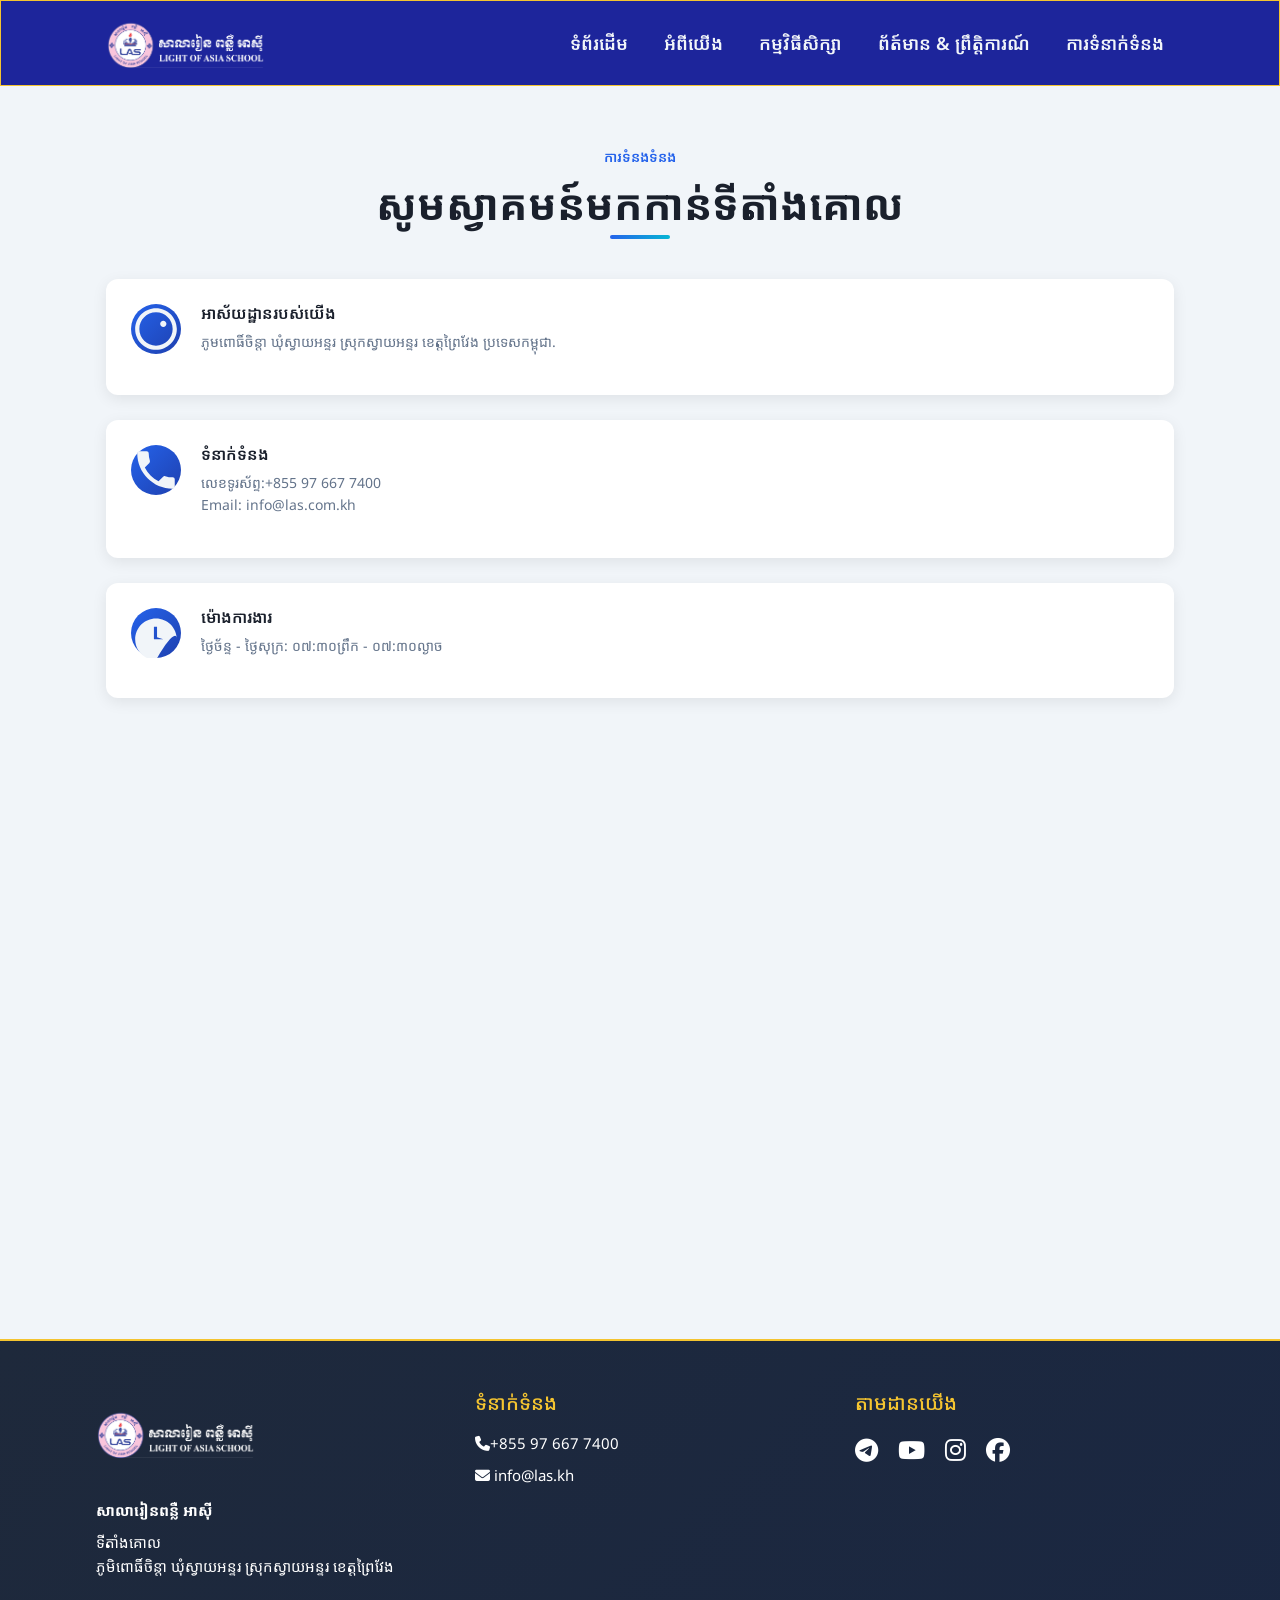
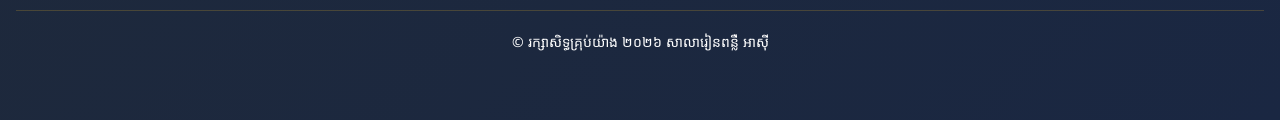
<file: index.html/contact.html>
<!DOCTYPE html>
<html lang="en">
<head>
  <meta charset="UTF-8" />
  <meta name="viewport" content="width=device-width, initial-scale=1" />
  <title>Light of Asia School</title>
  <link rel="" href="../src/logo/LOGO.gif">
  <script src="../JS/contact.js"></script>
  <script src="../JS/scripts.js"></script>
      <!-- Bootstrap CSS -->
  <link href="https://cdn.jsdelivr.net/npm/bootstrap@4.6.2/dist/css/bootstrap.min.css" rel="stylesheet">
  <!-- Font Awesome -->
  <link href="https://cdnjs.cloudflare.com/ajax/libs/font-awesome/6.5.0/css/all.min.css" rel="stylesheet">
  <head>
  <link rel="stylesheet" href="../CSS/contact.css">
  <link rel="stylesheet" href="D:\Website of las\news">
  <link rel="stylesheet" href="d:\Website of las\subject">
  <link rel="stylesheet" href="d:\Website of las\HTML">
  </head>
   <link href="https://fonts.googleapis.com/css2?family=Noto+Sans+Khmer:wght@400;600;700&family=Noto+Sans:wght@400;600;700&display=swap" rel="stylesheet">
<style>
  body {
    font-family: "Noto Sans Khmer", "Noto Sans", system-ui, sans-serif;
    
  }
</style>

</head>
<body>
<!-- Header -->
 <header class="site-header">
  <div class="container header-wrapper">
    <a class="brand" href="../index.html/index.html">
      <img src="../src/logo/LOGO.gif" alt="Light of Asia School Logo" class="brand-logo" />
    </a>

    <!-- Hamburger toggle button -->
    <button class="nav-toggle" aria-label="Toggle navigation">
      ☰
    </button>
    <ul class="nav-list">
      <li><a href="../index.html/index.html">ទំព័រដើម</a></li>
      <li><a href="../index.html/about.html">អំពីយើង</a></li>
      <li>
        <a href="../subject/program.html">កម្មវិធីសិក្សា</a>
       
      </li>
      <li><a href="../news/pagenews.html">ព័ត៍មាន &amp; ព្រឹត្តិការណ៍</a></li>
      <li><a href="../index.html/contact.html">ការទំនាក់ទំនង</a></li>
    </ul>
  </div>
</header>
 <!-- CANtAC -->
   <section class="contact-section">
        <div class="container">
            <!-- Header -->
            <div class="header-content">
                <p class="contact-label">ការទំនងទំនង</p>
                <h1 class="main-title">សូមស្វាគមន៍មកកាន់ទីតាំងគោល</h1>
            </div>

            <div class="content-wrapper">
                <!-- Left Side - Contact Information -->
                <div class="contact-info">
                    <!-- Address -->
                    <div class="info-card address-card">
                        <div class="icon-wrapper">
                            <svg class="info-icon" viewBox="0 0 24 24" fill="currentColor">
                                <path d="M12 2C6.48 2 2 6.48 2 12s4.48 10 10 10 10-4.48 10-10S17.52 2 12 2zm0 18c-4.41 0-8-3.59-8-8s3.59-8 8-8 8 3.59 8 8-3.59 8-8 8zm3.5-9c.83 0 1.5-.67 1.5-1.5S16.33 8 15.5 8 14 8.67 14 9.5s.67 1.5 1.5 1.5z"/>
                            </svg>
                        </div>
                        <div class="info-content">
                            <h3>អាស័យដ្ឋានរបស់យើង</h3>
                            <p>ភូមពោធិ៍ចិន្តា ឃុំស្វាយអន្ទរ ស្រុកស្វាយអន្ទរ ខេត្តព្រៃវែង ប្រទេសកម្ពុជា.</p>
                        </div>
                    </div>

                    <!-- Contact -->
                    <div class="info-card contact-card">
                        <div class="icon-wrapper">
                            <svg class="info-icon" viewBox="0 0 24 24" fill="currentColor">
                                <path d="M6.62 10.79c1.44 2.83 3.76 5.14 6.59 6.59l2.2-2.2c.27-.27.67-.36 1.02-.24 1.12.37 2.33.57 3.57.57.55 0 1 .45 1 1V20c0 .55-.45 1-1 1-9.39 0-17-7.61-17-17 0-.55.45-1 1-1h3.5c.55 0 1 .45 1 1 0 1.25.2 2.45.57 3.57.11.35.03.74-.25 1.02l-2.2 2.2z"/>
                            </svg>
                        </div>
                        <div class="info-content">
                            <h3>ទំនាក់ទំនង</h3>
                            <p>លេខទូរស័ព្ទ:+855 97 667 7400 <br>Email: info@las.com.kh</p>
                        </div>
                    </div>

                    <!-- Working Hours -->
                    <div class="info-card hours-card">
                        <div class="icon-wrapper">
                            <svg class="info-icon" viewBox="0 0 24 24" fill="currentColor">
                                <path d="M11.99 5C6.47 5 2 9.48 2 15s4.47 10 9.99 10C17.52 15 22 10.52 22 15c0-5.52-4.48-10-10.01-10zM15.5 15H11V9h1.5v5z"/>
                            </svg>
                        </div>
                        <div class="info-content">
                            <h3>ម៉ោងការងារ</h3>
                            <p>ថ្ងៃច័ន្ទ - ថ្ងៃសុក្រ: ០៧:៣០ព្រឹក - ០៧:៣០ល្ងាច</p>
                        </div>
                    </div>
                </div>
<br>
                <!-- Right Side - Map (Placeholder) -->
              
<div class="map-container">
  <iframe
    src="https://www.google.com/maps/embed?pb=!1m13!1m8!1m3!1d7814.271002525112!2d105.700298!3d11.684808!3m2!1i1024!2i768!4f13.1!3m2!1m1!2zMTHCsDQxJzA1LjMiTiAxMDXCsDQyJzAxLjEiRQ!5e0!3m2!1skm!2skh!4v1772026565384!5m2!1skm!2skh"
    style="border:0;"
     width="1068"  height="550"  
    allowfullscreen="" 
    loading="lazy" 
    referrerpolicy="no-referrer-when-downgrade">
  </iframe>
</div>
                </div>

            </div>
        </div>
    </section>
<!--  END CONTAC-->

<!-- Responsive Footer -->
<footer class="footer">
  <div class="footer-container">
    <!-- University Info -->
    <div class="footer-section">
      <img src="../src/logo/LOGO.gif" alt="University Logo" class="img">
      <p><strong>សាលារៀនពន្លឺ អាស៊ី</strong></p>
      <p>
        ទីតាំងគោល <br>
         ភូមិពោធិ៍ចិន្តា ឃុំស្វាយអន្ទរ ស្រុកស្វាយអន្ទរ ខេត្តព្រៃវែង 
      </p>
    </div>

    <!-- Contact Info -->
    <div class="footer-section">
      <h4>ទំនាក់ទំនង</h4>
      <p><i class="fas fa-phone"></i>+855 97 667 7400</p>
      <p><i class="fas fa-envelope"></i> info@las.kh</p>
    </div>

    <!-- Social Links -->
    <div class="footer-section">
      <h4>តាមដានយើង</h4>
      <div class="social-icons">
        <a href="#"><i class="fab fa-telegram"></i></a>
        <a href="#"><i class="fab fa-youtube"></i></a>
        <a href="#"><i class="fab fa-instagram"></i></a>
        <a href="#"><i class="fab fa-facebook"></i></a>
      </div>
    </div>
  </div>

  <div class="footer-bottom">
    <p>© រក្សាសិទ្ធគ្រុប់យ៉ាង ២០២៦ សាលារៀនពន្លឺ អាស៊ី</p>
  </div>
</footer>

</body>
</html>
</file>
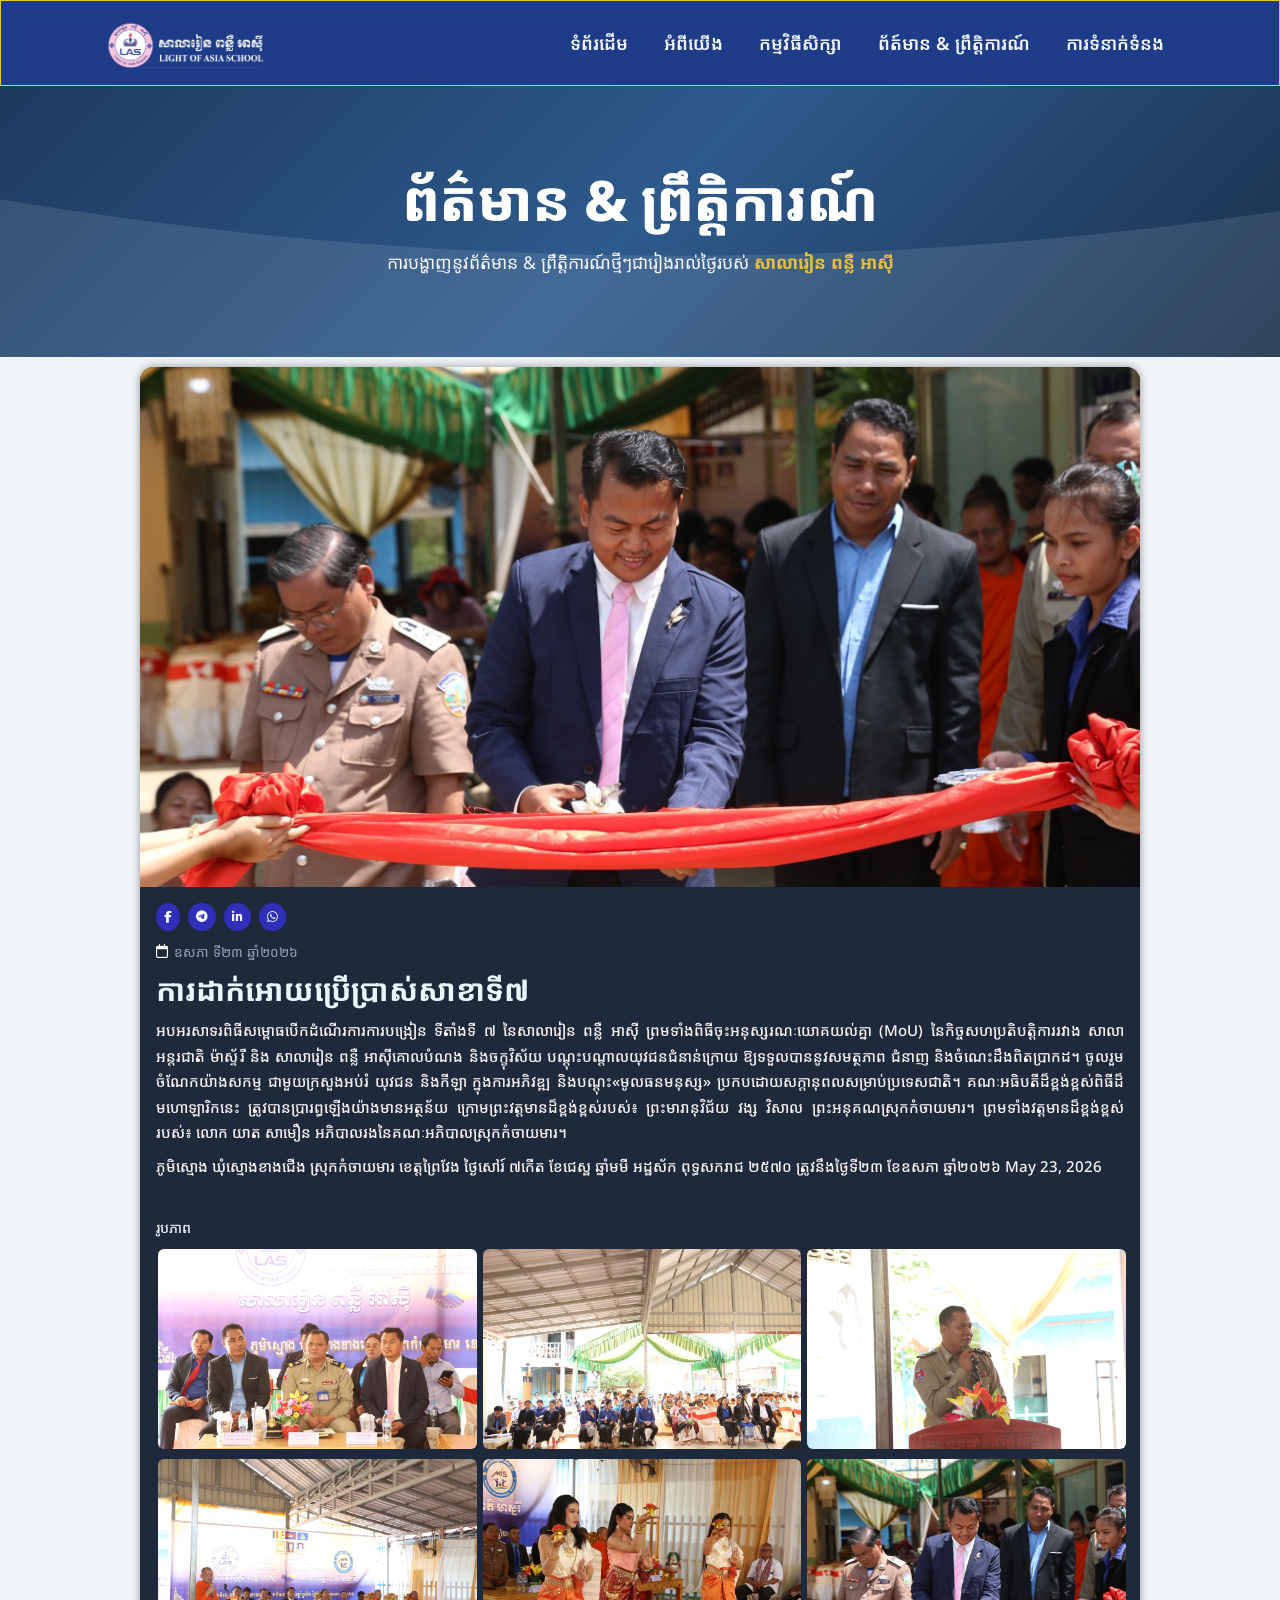
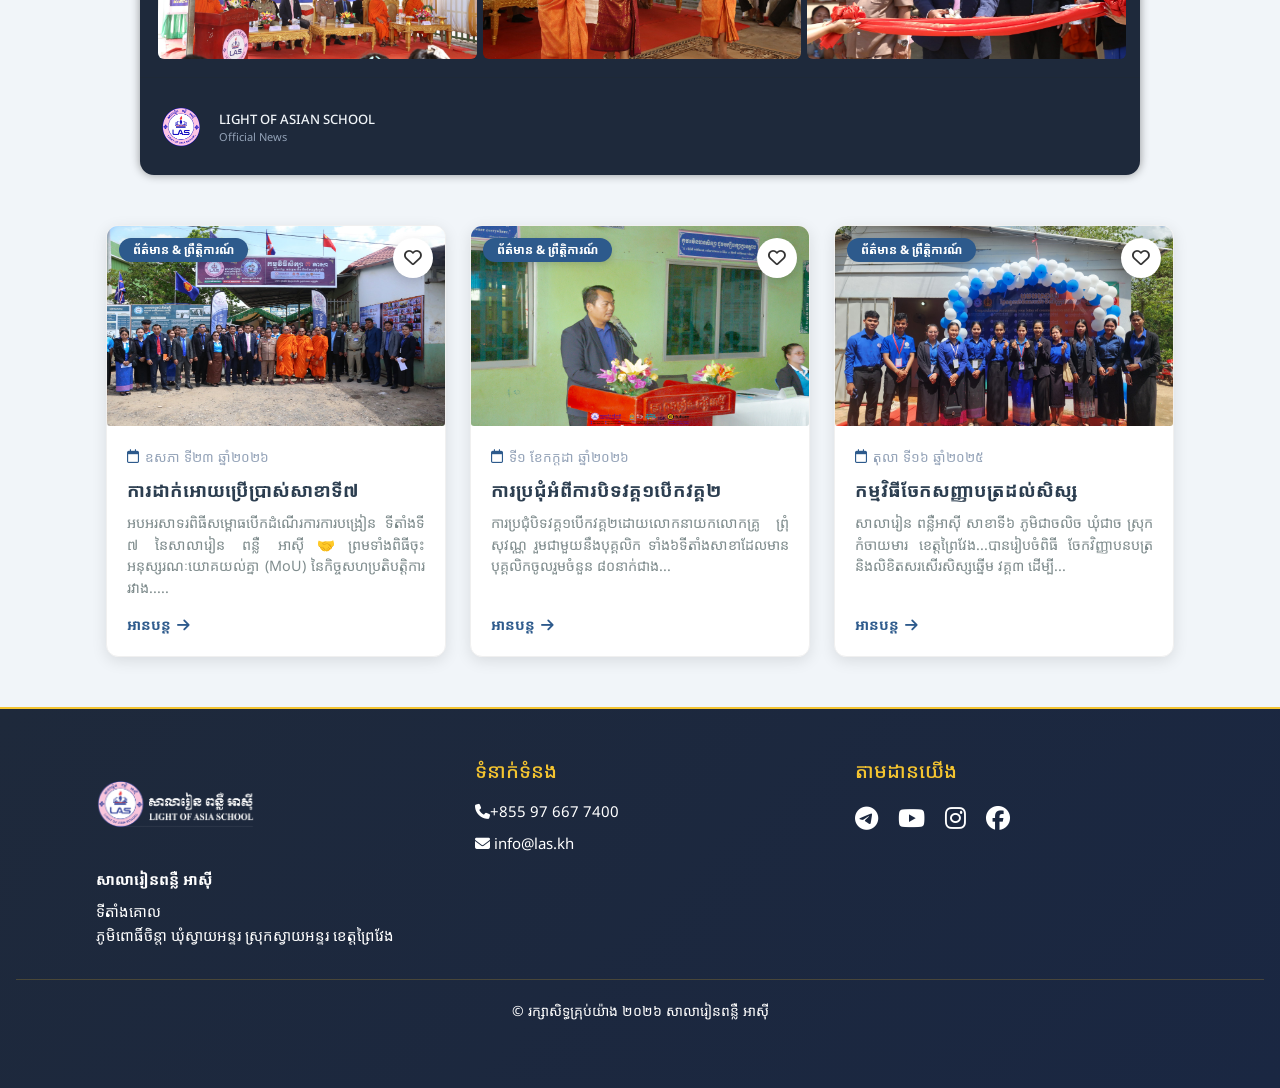
<file: news/news card1.html>
<!DOCTYPE html>
<html lang="en">
<head>
  <meta charset="UTF-8" />
  <meta name="viewport" content="width=device-width, initial-scale=1" />
  <title>Light of Asia School</title>
  <link rel="" href="../src/logo/LOGO.gif">
  <script src="../JS/scripts.js"></script>
  <script src="../JS/subject.js"></script>
  <link rel="stylesheet" href="https://cdn.jsdelivr.net/npm/bootstrap-icons@1.10.5/font/bootstrap-icons.css">
 <link rel="stylesheet" href="https://cdnjs.cloudflare.com/ajax/libs/font-awesome/6.4.0/css/all.min.css" integrity="sha512-iecdLmaskl7CVkqkXNQ/ZmCULaM6tU8ZlX/VWcfYbOOl7+O3qNHbv5V9zzTtmI3UksdQRVvoxMfooAoRBv0z+8==" crossorigin="anonymous" referrerpolicy="no-referrer" />
  <head>
        <!-- Bootstrap CSS -->
  <link href="https://cdn.jsdelivr.net/npm/bootstrap@4.6.2/dist/css/bootstrap.min.css" rel="stylesheet">
  <!-- Font Awesome -->
  <link href="https://cdnjs.cloudflare.com/ajax/libs/font-awesome/6.5.0/css/all.min.css" rel="stylesheet">
  <head>
    <link rel="stylesheet" href="../CSS/news.css">
   <link rel="stylesheet" href="../CSS/news123.css">
   <link rel="stylesheet" href="D:\Website of las\news">
  <link rel="stylesheet" href="d:\Website of las\subject">
  <link rel="stylesheet" href="d:\Website of las\HTML">
  </head>
   <link href="https://fonts.googleapis.com/css2?family=Noto+Sans+Khmer:wght@400;600;700&family=Noto+Sans:wght@400;600;700&display=swap" rel="stylesheet">
<style>
  body {
    font-family: "Noto Sans Khmer", "Noto Sans", system-ui, sans-serif;
    
  }
</style>

</head>
<body >
<!-- Header -->
 <header class="site-header">
  <div class="container header-wrapper">
    <a class="brand" href="../index.html/index.html">
      <img src="../src/logo/LOGO.gif" alt="Light of Asia School Logo" class="brand-logo" />
    </a>

    <!-- Hamburger toggle button -->
    <button class="nav-toggle" aria-label="Toggle navigation">
      ☰
    </button>
    <ul class="nav-list">
      <li><a href="../index.html/index.html">ទំព័រដើម</a></li>
      <li><a href="../index.html/about.html">អំពីយើង</a></li>
      <li>
        <a href="../subject/program.html">កម្មវិធីសិក្សា</a>
       
      </li>
      <li><a href="../news/pagenews.html">ព័ត៍មាន &amp; ព្រឹត្តិការណ៍</a></li>
      <li><a href="../index.html/contact.html">ការទំនាក់ទំនង</a></li>
    </ul>
  </div>
</header>
<!-- Hand News -->
  <main class="news">
    <div class="news-content">
      <h1>ព័ត៌មាន & ព្រឹត្តិការណ៍</h1>
      <p>ការបង្ហាញនូវព័ត៌មាន & ព្រឹត្តិការណ៍ថ្មីៗជារៀងរាល់ថ្ងៃរបស់ <span class="highlight">សាលារៀន ពន្លឺ អា​ស៊ី</span></p>
    </div>
  </main>
 <!-- End hand News -->
<!-- <a href="../news/index.html" class="backbtn">
  ← ត្រឡប់ទៅទំព័រព័ត៌មាន &amp; ព្រឹត្តិការណ៍
</a> -->
 
<!-- show news -->
<main class="newread">
  <img class="newsimg" src="../src/Banner/img saxa7/img7.jpg" alt="">
  <section class="body">

    <div class="share">
      <i class="fab fa-facebook-f"></i>
      <i class="fab fa-telegram"></i>
      <i class="fab fa-linkedin-in"></i>
      <i class="fab fa-whatsapp"></i>
    </div>

 <div class="card-meta">
 <i class="far fa-calendar" style="color: white;"></i >
    ឧសភា ទី២៣ ឆ្នាំ២០២៦
      </div>
    <h1 class="newstitle">ការដាក់អោយប្រើប្រាស់សាខាទី៧</h1>
    <article class="contentnews">
      <p>  អបអរសាទរពិធីសម្ពោធបើកដំណើរការការបង្រៀន ទីតាំងទី ៧ នៃសាលារៀន ពន្លឺ អាស៊ី ព្រមទាំងពិធីចុះអនុស្សរណៈយោគយល់គ្នា (MoU) នៃកិច្ចសហប្រតិបត្តិការរវាង សាលាអន្តរជាតិ ម៉ាស្ទ័រី និង សាលារៀន ពន្លឺ អាស៊ីគោលបំណង និងចក្ខុវិស័យ
            បណ្ដុះបណ្ដាលយុវជនជំនាន់ក្រោយ ឱ្យទទួលបាននូវសមត្ថភាព ជំនាញ និងចំណេះដឹងពិតប្រាកដ។
            ចូលរួមចំណែកយ៉ាងសកម្ម ជាមួយក្រសួងអប់រំ យុវជន និងកីឡា ក្នុងការអភិវឌ្ឍ និងបណ្ដុះ«មូលធនមនុស្ស» ប្រកបដោយសក្តានុពលសម្រាប់ប្រទេសជាតិ។
            គណៈអធិបតីដ៏ខ្ពង់ខ្ពស់ពិធីដ៏មហោឡារិកនេះ ត្រូវបានប្រារព្ធឡើងយ៉ាងមានអត្ថន័យ ក្រោមព្រះវត្តមានដ៏ខ្ពង់ខ្ពស់របស់៖ ព្រះមារានុវិជ័យ វង្ស វិសាល ព្រះអនុគណស្រុកកំចាយមារ។ ព្រមទាំងវត្តមានដ៏ខ្ពង់ខ្ពស់របស់៖ លោក យាត សាមឿន អភិបាលរងនៃគណៈអភិបាលស្រុកកំចាយមារ។ 
            
            <p>ភូមិស្មោង ឃុំស្មោងខាងជើង ស្រុកកំចាយមារ ខេត្តព្រៃវែង 
            ថ្ងៃសៅរ៍ ៧កើត ខែជេស្ឋ ឆ្នាំមមី អដ្ឋស័ក ពុទ្ធសករាជ ២៥៧០ ត្រូវនឹងថ្ងៃទី២៣ ខែឧសភា ឆ្នាំ២០២៦
            May 23, 2026</p>
        </p>
    </article>
  </section>

  <section class="related">
    <h2>រូបភាព</h2>

    <div class="gridnews">
      <img src="../src/Banner/img saxa7/img.jpg">
      <img src="../src/Banner/img saxa7/img2.jpg">
      <img src="../src/Banner/img saxa7/img3.jpg">
      <img src="../src/Banner/img saxa7/img4.jpg">
      <img src="../src/Banner/img saxa7/img5.jpg">
      <img src="../src/Banner/img saxa7/img6.jpg">
    </div>
  </section>

  <div class="bton">
    <img src="../src/logo/LOGO Pink​  2024 t-01.png" >
    <div>
      <h3>LIGHT OF ASIAN SCHOOL</h3>
      <p>Official News</p>
    </div>
  </div>

</main>
<!-- card -->

           <div class="container">
        <div class="cards-grid">
            <!-- Cards1 -->
          <article class="card" data-category="news">
                <div class="card-img">
                    <img src="../src/Banner/img saxa7/fornt shcool.jpg" alt="Conference">
                    <span class="badge">ព័ត៌មាន & ព្រឹត្តិការណ៍</span>
                    <button class="like-btn" onclick="toggleLike(this)">
                        <i class="far fa-heart"></i>
                    </button>
                </div>
                <div class="card-body">
                    <div class="card-meta">
                        <i class="far fa-calendar"></i>
                        ឧសភា​ ទី២៣ ឆ្នាំ២០២៦
                    </div>
                    <h2 class="card-title">ការដាក់អោយប្រើប្រាស់សាខាទី៧</h2>
                    <p class="card-desc" style=" word-spacing: 0px; letter-spacing: 0px;">អបអរសាទរពិធីសម្ពោធបើកដំណើរការការបង្រៀន ទីតាំងទី ៧ នៃសាលារៀន ពន្លឺ អាស៊ី🤝ព្រមទាំងពិធីចុះអនុស្សរណៈយោគយល់គ្នា (MoU) នៃកិច្ចសហប្រតិបត្តិការរវាង.....</p>
                    <a href="../news/news card1.html" class="card-link">អានបន្ត<i class="fas fa-arrow-right"></i></a>
                </div>
            </article>
      <!-- Cards2 -->
            <article class="card" data-category="news">
                <div class="card-img">
                    <img src="../src/Banner/bossjpg.jpg" alt="Conference">
                    <span class="badge">ព័ត៌មាន & ព្រឹត្តិការណ៍</span>
                    <button class="like-btn" onclick="toggleLike(this)">
                        <i class="far fa-heart"></i>
                    </button>
                </div>
                <div class="card-body">
                    <div class="card-meta">
                        <i class="far fa-calendar"></i>
                        ទី១​ ខែកក្ដដា ឆ្នាំ២០២៦
                    </div>
                    <h2 class="card-title">ការប្រជុំអំពីការបិទវគ្គ១បើកវគ្គ២</h2>
                    <p class="card-desc">ការ​ប្រជុំ​បិទ​វគ្គ​១​បើក​វគ្គ​២​ដោយ​លោក​នាយក​លោក​គ្រូ​ ​ព្រុំ សុវណ្ណ រួម​ជាមួយ​នឹង​បុគ្គលិក ទាំង៦​ទីតាំង​សាខា​ដែល​មាន​បុគ្គលិក​ចូល​រួម​ចំនួន ៨០​នាក់​ជាង...</p>
                    <a href="../news/news card2.html" class="card-link">អានបន្ត<i class="fas fa-arrow-right"></i></a>
                </div>
            </article>
    <!-- Cards3-->
            <article class="card" data-category="featured">
                <div class="card-img">
                    <img src="../src/Banner/ttul sinhabat.jpg" alt="Research">
                    <span class="badge">ព័ត៌មាន & ព្រឹត្តិការណ៍</span>
                    <button class="like-btn" onclick="toggleLike(this)">
                        <i class="far fa-heart"></i>
                    </button>
                </div>
                <div class="card-body">
                    <div class="card-meta">
                        <i class="far fa-calendar"></i>
                        តុលា​ ទី១៦ ឆ្នាំ២០២៥
                    </div>
                    <h2 class="card-title">កម្មវិធីចែកសញ្ញាបត្រដល់សិស្ស</h2>
                    <p class="card-desc">សាលារៀន ពន្លឺអាស៊ី សាខាទី៦
                      ភូមិជាចលិច ឃុំជាច ស្រុកកំចាយមារ ខេត្តព្រៃវែង...បានរៀបចំពិធី ចែកវិញ្ញាបនបត្រ និងលិខិតសរសើរសិស្សឆ្នើម វគ្គ៣ ដើម្បី...</p>
                    <a href="../news/news card3.html" class="card-link">អានបន្ត <i class="fas fa-arrow-right"></i></a>
                </div>
            </article>
        </div>
</div>
 <!-- end card -->

<!-- Responsive Footer -->
<footer class="footer">
  <div class="footer-container">
    <!-- University Info -->
    <div class="footer-section">
      <img src="../src/logo/LOGO.gif" alt="University Logo" class="img">
      <p><strong>សាលារៀនពន្លឺ អាស៊ី</strong></p>
      <p>
        ទីតាំងគោល <br>
         ភូមិពោធិ៍ចិន្តា ឃុំស្វាយអន្ទរ ស្រុកស្វាយអន្ទរ ខេត្តព្រៃវែង 
      </p>
    </div>

    <!-- Contact Info -->
    <div class="footer-section">
      <h4>ទំនាក់ទំនង</h4>
      <p><i class="fas fa-phone"></i>+855 97 667 7400</p>
      <p><i class="fas fa-envelope"></i> info@las.kh</p>
    </div>

    <!-- Social Links -->
    <div class="footer-section">
      <h4>តាមដានយើង</h4>
      <div class="social-icons">
        <a href="#"><i class="fab fa-telegram"></i></a>
        <a href="#"><i class="fab fa-youtube"></i></a>
        <a href="#"><i class="fab fa-instagram"></i></a>
        <a href="#"><i class="fab fa-facebook"></i></a>
      </div>
    </div>
  </div>

  <div class="footer-bottom">
    <p>© រក្សាសិទ្ធគ្រុប់យ៉ាង ២០២៦ សាលារៀនពន្លឺ អាស៊ី</p>
  </div>
</footer>

</body>
</html>
</file>
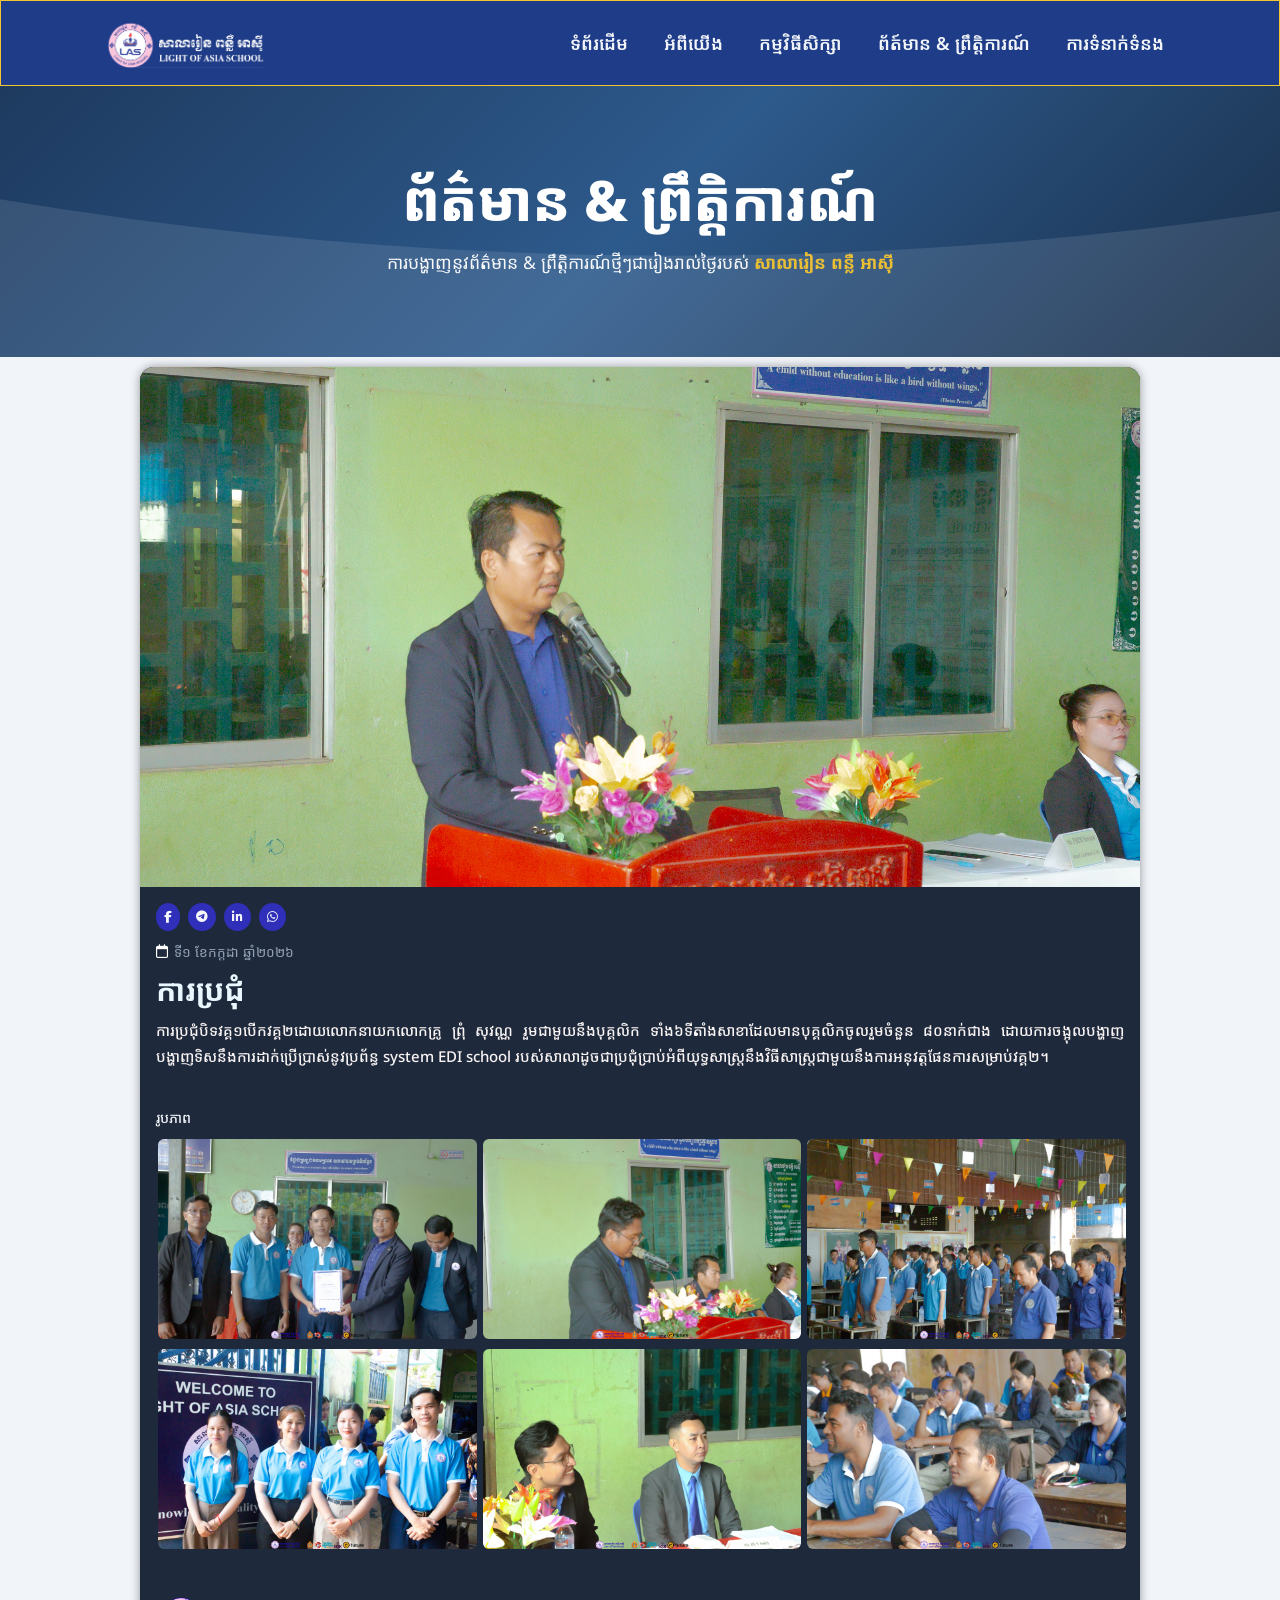
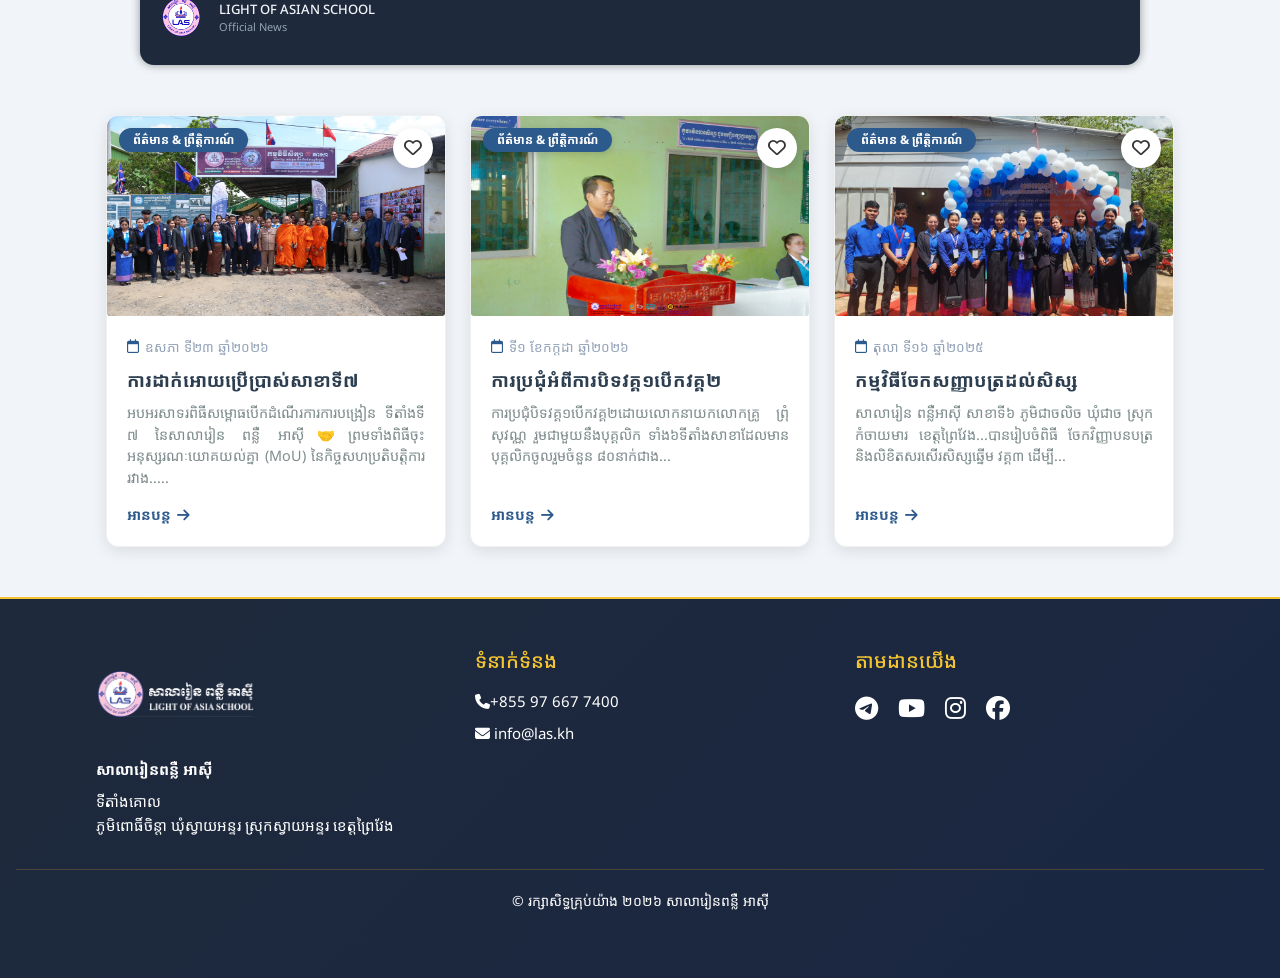
<file: news/news card2.html>
<!DOCTYPE html>
<html lang="en">
<head>
  <meta charset="UTF-8" />
  <meta name="viewport" content="width=device-width, initial-scale=1" />
  <title>Light of Asia School</title>
  <link rel="" href="../src/logo/LOGO.gif">
  <script src="../JS/scripts.js"></script>
  <script src="../JS/subject.js"></script>
  <link rel="stylesheet" href="https://cdn.jsdelivr.net/npm/bootstrap-icons@1.10.5/font/bootstrap-icons.css">
 <link rel="stylesheet" href="https://cdnjs.cloudflare.com/ajax/libs/font-awesome/6.4.0/css/all.min.css" integrity="sha512-iecdLmaskl7CVkqkXNQ/ZmCULaM6tU8ZlX/VWcfYbOOl7+O3qNHbv5V9zzTtmI3UksdQRVvoxMfooAoRBv0z+8==" crossorigin="anonymous" referrerpolicy="no-referrer" />
  <head>
        <!-- Bootstrap CSS -->
  <link href="https://cdn.jsdelivr.net/npm/bootstrap@4.6.2/dist/css/bootstrap.min.css" rel="stylesheet">
  <!-- Font Awesome -->
  <link href="https://cdnjs.cloudflare.com/ajax/libs/font-awesome/6.5.0/css/all.min.css" rel="stylesheet">
  <head>
    <link rel="stylesheet" href="../CSS/news.css">
   <link rel="stylesheet" href="../CSS/news123.css">
   <link rel="stylesheet" href="D:\Website of las\news">
  <link rel="stylesheet" href="d:\Website of las\subject">
  <link rel="stylesheet" href="d:\Website of las\HTML">
  </head>
   <link href="https://fonts.googleapis.com/css2?family=Noto+Sans+Khmer:wght@400;600;700&family=Noto+Sans:wght@400;600;700&display=swap" rel="stylesheet">
<style>
  body {
    font-family: "Noto Sans Khmer", "Noto Sans", system-ui, sans-serif;
    
  }
</style>

</head>
<body >
<!-- Header -->
 <header class="site-header">
  <div class="container header-wrapper">
    <a class="brand" href="../index.html/index.html">
      <img src="../src/logo/LOGO.gif" alt="Light of Asia School Logo" class="brand-logo" />
    </a>

    <!-- Hamburger toggle button -->
    <button class="nav-toggle" aria-label="Toggle navigation">
      ☰
    </button>
    <ul class="nav-list">
      <li><a href="../index.html/index.html">ទំព័រដើម</a></li>
      <li><a href="../index.html/about.html">អំពីយើង</a></li>
      <li>
        <a href="../subject/program.html">កម្មវិធីសិក្សា</a>
       
      </li>
      <li><a href="../news/pagenews.html">ព័ត៍មាន &amp; ព្រឹត្តិការណ៍</a></li>
      <li><a href="../index.html/contact.html">ការទំនាក់ទំនង</a></li>
    </ul>
  </div>
</header>
<!-- Hand News -->
  <main class="news">
    <div class="news-content">
      <h1>ព័ត៌មាន & ព្រឹត្តិការណ៍</h1>
      <p>ការបង្ហាញនូវព័ត៌មាន & ព្រឹត្តិការណ៍ថ្មីៗជារៀងរាល់ថ្ងៃរបស់ <span class="highlight">សាលារៀន ពន្លឺ អា​ស៊ី</span></p>
    </div>
  </main>
 <!-- End hand News -->

<!-- show news -->
<main class="newread">
  <img class="newsimg" src="../src/Banner/bossjpg.jpg" alt="">
  <section class="body">

    <div class="share">
      <i class="fab fa-facebook-f"></i>
      <i class="fab fa-telegram"></i>
      <i class="fab fa-linkedin-in"></i>
      <i class="fab fa-whatsapp"></i>
    </div>

 <div class="card-meta">
 <i class="far fa-calendar" style="color: white;"></i >
    ទី១​ ខែកក្ដដា ឆ្នាំ២០២៦
      </div>
    <h1 class="newstitle">ការប្រជុំ</h1>

    <article class="contentnews">
      <p>​ការ​ប្រជុំ​បិទ​វគ្គ​១​បើក​វគ្គ​២​ដោយ​លោក​នាយក​លោក​គ្រូ​ ​ព្រុំ សុវណ្ណ រួម​ជាមួយ​នឹង​បុគ្គលិក ទាំង៦​ទីតាំង​សាខា​ដែល​មាន​បុគ្គលិក​ចូល​រួម​ចំនួន ៨០​នាក់​ជាង ដោយ​ការ​ចង្អុល​បង្ហាញ​បង្ហាញ​ទិស​នឹង​ការ​ដាក់​ប្រើ​ប្រាស់​នូវ​ប្រព័ន្ធ system EDI school របស់​សាលា​ដូចជា​ប្រជុំ​ប្រាប់​អំពី​យុទ្ធសាស្ត្រ​នឹង​វិធីសាស្ត្រ​ជាមួយ​នឹង​ការ​អនុវត្ត​ផែនការ​សម្រាប់​វគ្គ​២។</p>

    </article>

  </section>

  <section class="related">
    <h2>រូបភាព</h2>

    <div class="gridnews">
      <img src="../src/Banner/open veak/ban.jpg">
      <img src="../src/Banner/open veak/img.jpg">
      <img src="../src/Banner/open veak/pic.jpg">
      <img src="../src/Banner/open veak/fron img.jpg">
      <img src="../src/Banner/open veak/smille.jpg">
      <img src="../src/Banner/open veak/all.jpg">
    </div>
  </section>

  <div class="bton">
    <img src="../src/logo/LOGO Pink​  2024 t-01.png" >
    <div>
      <h3>LIGHT OF ASIAN SCHOOL</h3>
      <p>Official News</p>
    </div>
  </div>

</main>
<!-- card -->
  <!-- Cards -->
           <div class="container">
        <div class="cards-grid">
                <!-- Cards1 -->
          <article class="card" data-category="news">
                <div class="card-img">
                    <img src="../src/Banner/img saxa7/fornt shcool.jpg" alt="Conference">
                    <span class="badge">ព័ត៌មាន & ព្រឹត្តិការណ៍</span>
                    <button class="like-btn" onclick="toggleLike(this)">
                        <i class="far fa-heart"></i>
                    </button>
                </div>
                <div class="card-body">
                    <div class="card-meta">
                        <i class="far fa-calendar"></i>
                        ឧសភា​ ទី២៣ ឆ្នាំ២០២៦
                    </div>
                    <h2 class="card-title">ការដាក់អោយប្រើប្រាស់សាខាទី៧</h2>
                    <p class="card-desc" style=" word-spacing: 0px; letter-spacing: 0px;">អបអរសាទរពិធីសម្ពោធបើកដំណើរការការបង្រៀន ទីតាំងទី ៧ នៃសាលារៀន ពន្លឺ អាស៊ី🤝ព្រមទាំងពិធីចុះអនុស្សរណៈយោគយល់គ្នា (MoU) នៃកិច្ចសហប្រតិបត្តិការរវាង.....</p>
                    <a href="../news/news card1.html" class="card-link">អានបន្ត<i class="fas fa-arrow-right"></i></a>
                </div>
            </article>
      <!-- Cards2 -->
            <article class="card" data-category="news">
                <div class="card-img">
                    <img src="../src/Banner/bossjpg.jpg" alt="Conference">
                    <span class="badge">ព័ត៌មាន & ព្រឹត្តិការណ៍</span>
                    <button class="like-btn" onclick="toggleLike(this)">
                        <i class="far fa-heart"></i>
                    </button>
                </div>
                <div class="card-body">
                    <div class="card-meta">
                        <i class="far fa-calendar"></i>
                        ទី១​ ខែកក្ដដា ឆ្នាំ២០២៦
                    </div>
                    <h2 class="card-title">ការប្រជុំអំពីការបិទវគ្គ១បើកវគ្គ២</h2>
                    <p class="card-desc">ការ​ប្រជុំ​បិទ​វគ្គ​១​បើក​វគ្គ​២​ដោយ​លោក​នាយក​លោក​គ្រូ​ ​ព្រុំ សុវណ្ណ រួម​ជាមួយ​នឹង​បុគ្គលិក ទាំង៦​ទីតាំង​សាខា​ដែល​មាន​បុគ្គលិក​ចូល​រួម​ចំនួន ៨០​នាក់​ជាង...</p>
                    <a href="../news/news card2.html" class="card-link">អានបន្ត<i class="fas fa-arrow-right"></i></a>
                </div>
            </article>
    <!-- Cards3-->
            <article class="card" data-category="featured">
                <div class="card-img">
                    <img src="../src/Banner/ttul sinhabat.jpg" alt="Research">
                    <span class="badge">ព័ត៌មាន & ព្រឹត្តិការណ៍</span>
                    <button class="like-btn" onclick="toggleLike(this)">
                        <i class="far fa-heart"></i>
                    </button>
                </div>
                <div class="card-body">
                    <div class="card-meta">
                        <i class="far fa-calendar"></i>
                        តុលា​ ទី១៦ ឆ្នាំ២០២៥
                    </div>
                    <h2 class="card-title">កម្មវិធីចែកសញ្ញាបត្រដល់សិស្ស</h2>
                    <p class="card-desc">សាលារៀន ពន្លឺអាស៊ី សាខាទី៦
                      ភូមិជាចលិច ឃុំជាច ស្រុកកំចាយមារ ខេត្តព្រៃវែង...បានរៀបចំពិធី ចែកវិញ្ញាបនបត្រ និងលិខិតសរសើរសិស្សឆ្នើម វគ្គ៣ ដើម្បី...</p>
                    <a href="../news/news card3.html" class="card-link">អានបន្ត <i class="fas fa-arrow-right"></i></a>
                </div>
            </article>
        </div>
</div>
 <!-- end card -->


<!-- Responsive Footer -->
<footer class="footer">
  <div class="footer-container">
    <!-- University Info -->
    <div class="footer-section">
      <img src="../src/logo/LOGO.gif" alt="University Logo" class="img">
      <p><strong>សាលារៀនពន្លឺ អាស៊ី</strong></p>
      <p>
        ទីតាំងគោល <br>
         ភូមិពោធិ៍ចិន្តា ឃុំស្វាយអន្ទរ ស្រុកស្វាយអន្ទរ ខេត្តព្រៃវែង 
      </p>
    </div>

    <!-- Contact Info -->
    <div class="footer-section">
      <h4>ទំនាក់ទំនង</h4>
      <p><i class="fas fa-phone"></i>+855 97 667 7400</p>
      <p><i class="fas fa-envelope"></i> info@las.kh</p>
    </div>

    <!-- Social Links -->
    <div class="footer-section">
      <h4>តាមដានយើង</h4>
      <div class="social-icons">
        <a href="#"><i class="fab fa-telegram"></i></a>
        <a href="#"><i class="fab fa-youtube"></i></a>
        <a href="#"><i class="fab fa-instagram"></i></a>
        <a href="#"><i class="fab fa-facebook"></i></a>
      </div>
    </div>
  </div>

  <div class="footer-bottom">
     <p>© រក្សាសិទ្ធគ្រុប់យ៉ាង ២០២៦ សាលារៀនពន្លឺ អាស៊ី</p>
  </div>
</footer>

</body>
</html>
</file>
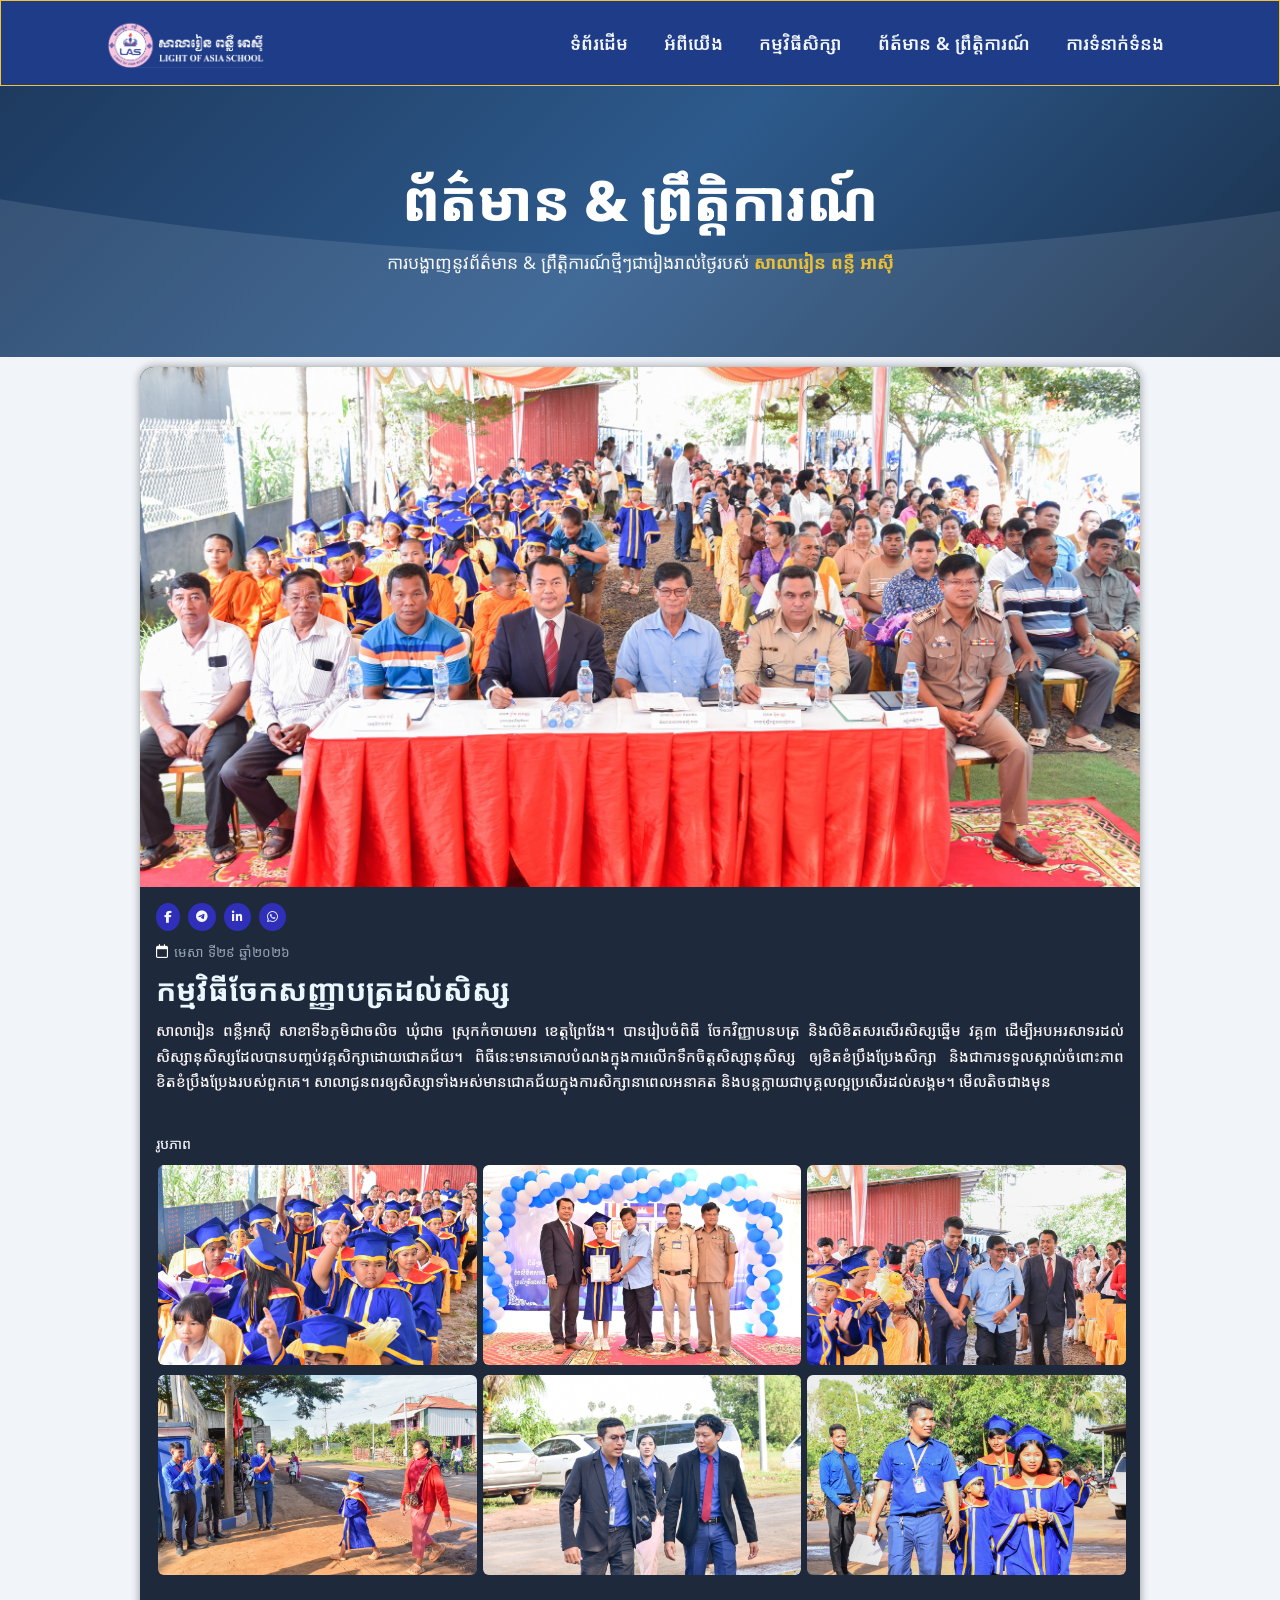
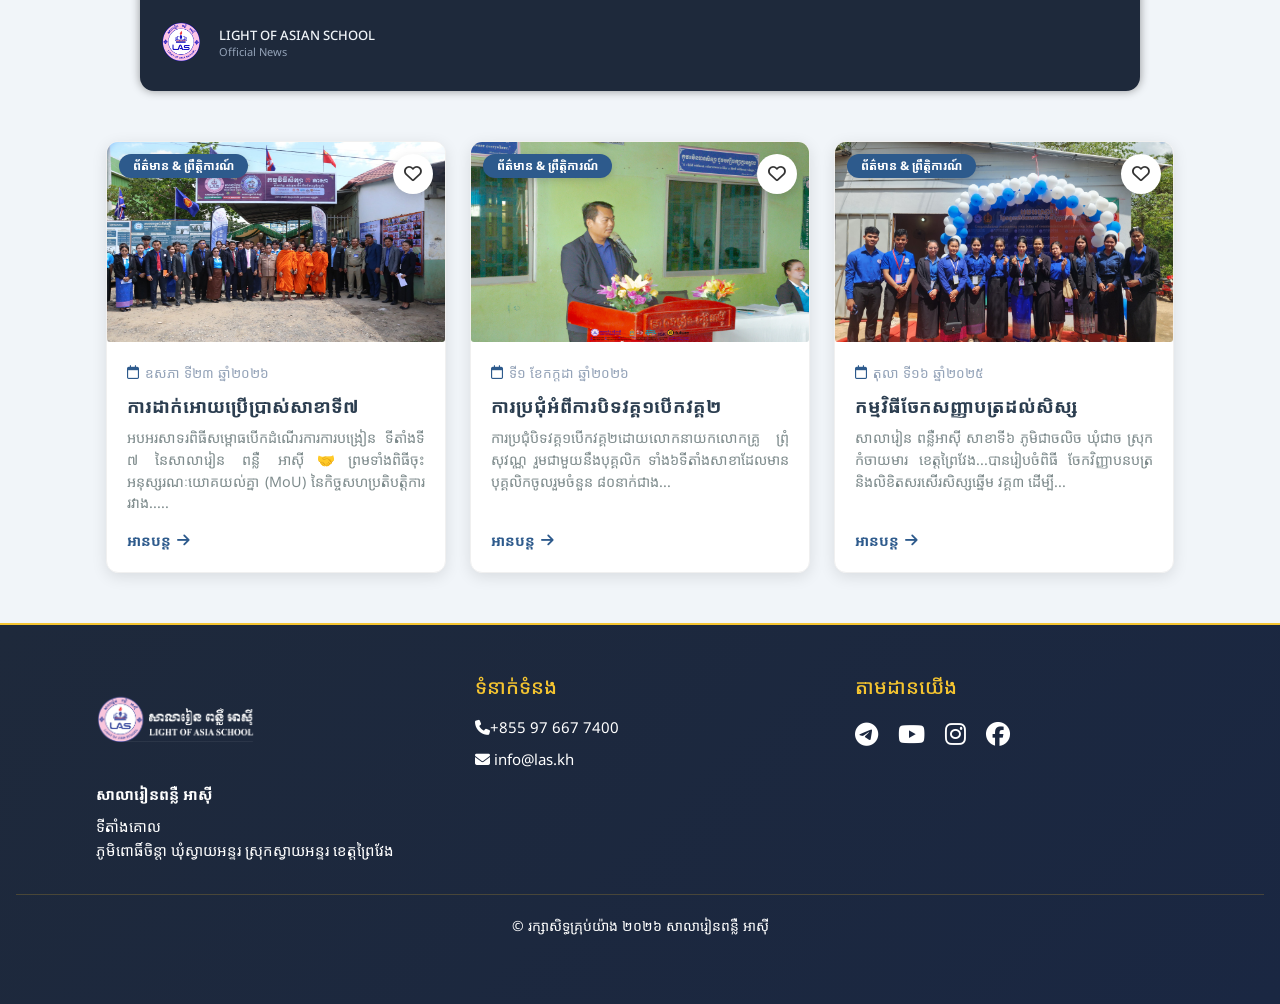
<file: news/news card3.html>
<!DOCTYPE html>
<html lang="en">
<head>
  <meta charset="UTF-8" />
  <meta name="viewport" content="width=device-width, initial-scale=1" />
  <title>Light of Asia School</title>
  <link rel="" href="../src/logo/LOGO.gif">
  <script src="../JS/scripts.js"></script>
  <script src="../JS/subject.js"></script>
  <link rel="stylesheet" href="https://cdn.jsdelivr.net/npm/bootstrap-icons@1.10.5/font/bootstrap-icons.css">
 <link rel="stylesheet" href="https://cdnjs.cloudflare.com/ajax/libs/font-awesome/6.4.0/css/all.min.css" integrity="sha512-iecdLmaskl7CVkqkXNQ/ZmCULaM6tU8ZlX/VWcfYbOOl7+O3qNHbv5V9zzTtmI3UksdQRVvoxMfooAoRBv0z+8==" crossorigin="anonymous" referrerpolicy="no-referrer" />
  <head>
        <!-- Bootstrap CSS -->
  <link href="https://cdn.jsdelivr.net/npm/bootstrap@4.6.2/dist/css/bootstrap.min.css" rel="stylesheet">
  <!-- Font Awesome -->
  <link href="https://cdnjs.cloudflare.com/ajax/libs/font-awesome/6.5.0/css/all.min.css" rel="stylesheet">
  <head>
    <link rel="stylesheet" href="../CSS/news.css">
   <link rel="stylesheet" href="../CSS/news123.css">
   <link rel="stylesheet" href="D:\Website of las\news">
  <link rel="stylesheet" href="d:\Website of las\subject">
  <link rel="stylesheet" href="d:\Website of las\HTML">
  </head>
   <link href="https://fonts.googleapis.com/css2?family=Noto+Sans+Khmer:wght@400;600;700&family=Noto+Sans:wght@400;600;700&display=swap" rel="stylesheet">
<style>
  body {
    font-family: "Noto Sans Khmer", "Noto Sans", system-ui, sans-serif;
    
  }
</style>

</head>
<body >
  <!-- Header -->
<!-- Header -->
 <header class="site-header">
  <div class="container header-wrapper">
    <a class="brand" href="../index.html/index.html">
      <img src="../src/logo/LOGO.gif" alt="Light of Asia School Logo" class="brand-logo" />
    </a>

    <!-- Hamburger toggle button -->
    <button class="nav-toggle" aria-label="Toggle navigation">
      ☰
    </button>
    <ul class="nav-list">
      <li><a href="../index.html/index.html">ទំព័រដើម</a></li>
      <li><a href="../index.html/about.html">អំពីយើង</a></li>
      <li>
        <a href="../subject/program.html">កម្មវិធីសិក្សា</a>
       
      </li>
      <li><a href="../news/pagenews.html">ព័ត៍មាន &amp; ព្រឹត្តិការណ៍</a></li>
      <li><a href="../index.html/contact.html">ការទំនាក់ទំនង</a></li>
    </ul>
  </div>
</header>
<!-- Hand News -->
  <main class="news">
    <div class="news-content">
      <h1>ព័ត៌មាន & ព្រឹត្តិការណ៍</h1>
      <p>ការបង្ហាញនូវព័ត៌មាន & ព្រឹត្តិការណ៍ថ្មីៗជារៀងរាល់ថ្ងៃរបស់ <span class="highlight">សាលារៀន ពន្លឺ អា​ស៊ី</span></p>
    </div>
  </main>
 <!-- End hand News -->

<!-- show news -->
<main class="newread">
  <img class="newsimg" src="../src/cheach/news1.jpg" alt="">
  <section class="body">

    <div class="share">
      <i class="fab fa-facebook-f"></i>
      <i class="fab fa-telegram"></i>
      <i class="fab fa-linkedin-in"></i>
      <i class="fab fa-whatsapp"></i>
    </div>
 <div class="card-meta">
 <i class="far fa-calendar" style="color: white;"></i >
    មេសា ទី២៩ ឆ្នាំ២០២៦
      </div>
    <h1 class="newstitle">កម្មវិធីចែកសញ្ញាបត្រដល់សិស្ស</h1>
    <article class="contentnews">
      <p>សាលារៀន ពន្លឺអាស៊ី សាខាទី៦ភូមិជាចលិច ឃុំជាច ស្រុកកំចាយមារ ខេត្តព្រៃវែង។
        បានរៀបចំពិធី ចែកវិញ្ញាបនបត្រ និងលិខិតសរសើរសិស្សឆ្នើម វគ្គ៣ ដើម្បីអបអរសាទរដល់សិស្សានុសិស្សដែលបានបញ្ចប់វគ្គសិក្សាដោយជោគជ័យ។
        ពិធីនេះមានគោលបំណងក្នុងការលើកទឹកចិត្តសិស្សានុសិស្ស ឲ្យខិតខំប្រឹងប្រែងសិក្សា និងជាការទទួលស្គាល់ចំពោះភាពខិតខំប្រឹងប្រែងរបស់ពួកគេ។
        សាលាជូនពរឲ្យសិស្សាទាំងអស់មានជោគជ័យក្នុងការសិក្សានាពេលអនាគត និងបន្តក្លាយជាបុគ្គលល្អប្រសើរដល់សង្គម។ មើលតិចជាងមុន</p>
 
    </article>

  </section>

  <section class="related">
    <h2>រូបភាព</h2>

    <div class="gridnews">
      <img src="../src/cheach/news2.jpg">
      <img src="../src/cheach/news3.jpg">
      <img src="../src/cheach/news4.jpg">
      <img src="../src/cheach/news5.jpg">
      <img src="../src/cheach/news6.jpg">
      <img src="../src/cheach/news7.jpg">
    </div>
  </section>

  <div class="bton">
    <img src="../src/logo/LOGO Pink​  2024 t-01.png" >
    <div>
      <h3>LIGHT OF ASIAN SCHOOL</h3>
      <p>Official News</p>
    </div>
  </div>

</main>
  <!-- Cards -->
           <div class="container">
        <div class="cards-grid">
                <!-- Cards1 -->
          <article class="card" data-category="news">
                <div class="card-img">
                    <img src="../src/Banner/img saxa7/fornt shcool.jpg" alt="Conference">
                    <span class="badge">ព័ត៌មាន & ព្រឹត្តិការណ៍</span>
                    <button class="like-btn" onclick="toggleLike(this)">
                        <i class="far fa-heart"></i>
                    </button>
                </div>
                <div class="card-body">
                    <div class="card-meta">
                        <i class="far fa-calendar"></i>
                        ឧសភា​ ទី២៣ ឆ្នាំ២០២៦
                    </div>
                    <h2 class="card-title">ការដាក់អោយប្រើប្រាស់សាខាទី៧</h2>
                    <p class="card-desc" style=" word-spacing: 0px; letter-spacing: 0px;">អបអរសាទរពិធីសម្ពោធបើកដំណើរការការបង្រៀន ទីតាំងទី ៧ នៃសាលារៀន ពន្លឺ អាស៊ី🤝ព្រមទាំងពិធីចុះអនុស្សរណៈយោគយល់គ្នា (MoU) នៃកិច្ចសហប្រតិបត្តិការរវាង.....</p>
                    <a href="../news/news card1.html" class="card-link">អានបន្ត<i class="fas fa-arrow-right"></i></a>
                </div>
            </article>
      <!-- Cards2 -->
            <article class="card" data-category="news">
                <div class="card-img">
                    <img src="../src/Banner/bossjpg.jpg" alt="Conference">
                    <span class="badge">ព័ត៌មាន & ព្រឹត្តិការណ៍</span>
                    <button class="like-btn" onclick="toggleLike(this)">
                        <i class="far fa-heart"></i>
                    </button>
                </div>
                <div class="card-body">
                    <div class="card-meta">
                        <i class="far fa-calendar"></i>
                        ទី១​ ខែកក្ដដា ឆ្នាំ២០២៦
                    </div>
                    <h2 class="card-title">ការប្រជុំអំពីការបិទវគ្គ១បើកវគ្គ២</h2>
                    <p class="card-desc">ការ​ប្រជុំ​បិទ​វគ្គ​១​បើក​វគ្គ​២​ដោយ​លោក​នាយក​លោក​គ្រូ​ ​ព្រុំ សុវណ្ណ រួម​ជាមួយ​នឹង​បុគ្គលិក ទាំង៦​ទីតាំង​សាខា​ដែល​មាន​បុគ្គលិក​ចូល​រួម​ចំនួន ៨០​នាក់​ជាង...</p>
                    <a href="../news/news card2.html" class="card-link">អានបន្ត<i class="fas fa-arrow-right"></i></a>
                </div>
            </article>
    <!-- Cards3-->
            <article class="card" data-category="featured">
                <div class="card-img">
                    <img src="../src/Banner/ttul sinhabat.jpg" alt="Research">
                    <span class="badge">ព័ត៌មាន & ព្រឹត្តិការណ៍</span>
                    <button class="like-btn" onclick="toggleLike(this)">
                        <i class="far fa-heart"></i>
                    </button>
                </div>
                <div class="card-body">
                    <div class="card-meta">
                        <i class="far fa-calendar"></i>
                        តុលា​ ទី១៦ ឆ្នាំ២០២៥
                    </div>
                    <h2 class="card-title">កម្មវិធីចែកសញ្ញាបត្រដល់សិស្ស</h2>
                    <p class="card-desc">សាលារៀន ពន្លឺអាស៊ី សាខាទី៦
                      ភូមិជាចលិច ឃុំជាច ស្រុកកំចាយមារ ខេត្តព្រៃវែង...បានរៀបចំពិធី ចែកវិញ្ញាបនបត្រ និងលិខិតសរសើរសិស្សឆ្នើម វគ្គ៣ ដើម្បី...</p>
                    <a href="../news/news card3.html" class="card-link">អានបន្ត <i class="fas fa-arrow-right"></i></a>
                </div>
            </article>
        </div>
</div>
 <!-- end card -->

<!-- Responsive Footer -->
<footer class="footer">
  <div class="footer-container">
    <!-- University Info -->
    <div class="footer-section">
      <img src="../src/logo/LOGO.gif" alt="University Logo" class="img">
      <p><strong>សាលារៀនពន្លឺ អាស៊ី</strong></p>
      <p>
        ទីតាំងគោល <br>
         ភូមិពោធិ៍ចិន្តា ឃុំស្វាយអន្ទរ ស្រុកស្វាយអន្ទរ ខេត្តព្រៃវែង 
      </p>
    </div>

    <!-- Contact Info -->
    <div class="footer-section">
      <h4>ទំនាក់ទំនង</h4>
      <p><i class="fas fa-phone"></i>+855 97 667 7400</p>
      <p><i class="fas fa-envelope"></i> info@las.kh</p>
    </div>

    <!-- Social Links -->
    <div class="footer-section">
      <h4>តាមដានយើង</h4>
      <div class="social-icons">
        <a href="#"><i class="fab fa-telegram"></i></a>
        <a href="#"><i class="fab fa-youtube"></i></a>
        <a href="#"><i class="fab fa-instagram"></i></a>
        <a href="#"><i class="fab fa-facebook"></i></a>
      </div>
    </div>
  </div>

  <div class="footer-bottom">
     <p>© រក្សាសិទ្ធគ្រុប់យ៉ាង ២០២៦ សាលារៀនពន្លឺ អាស៊ី</p>
  </div>
</footer>

</body>
</html>
</file>
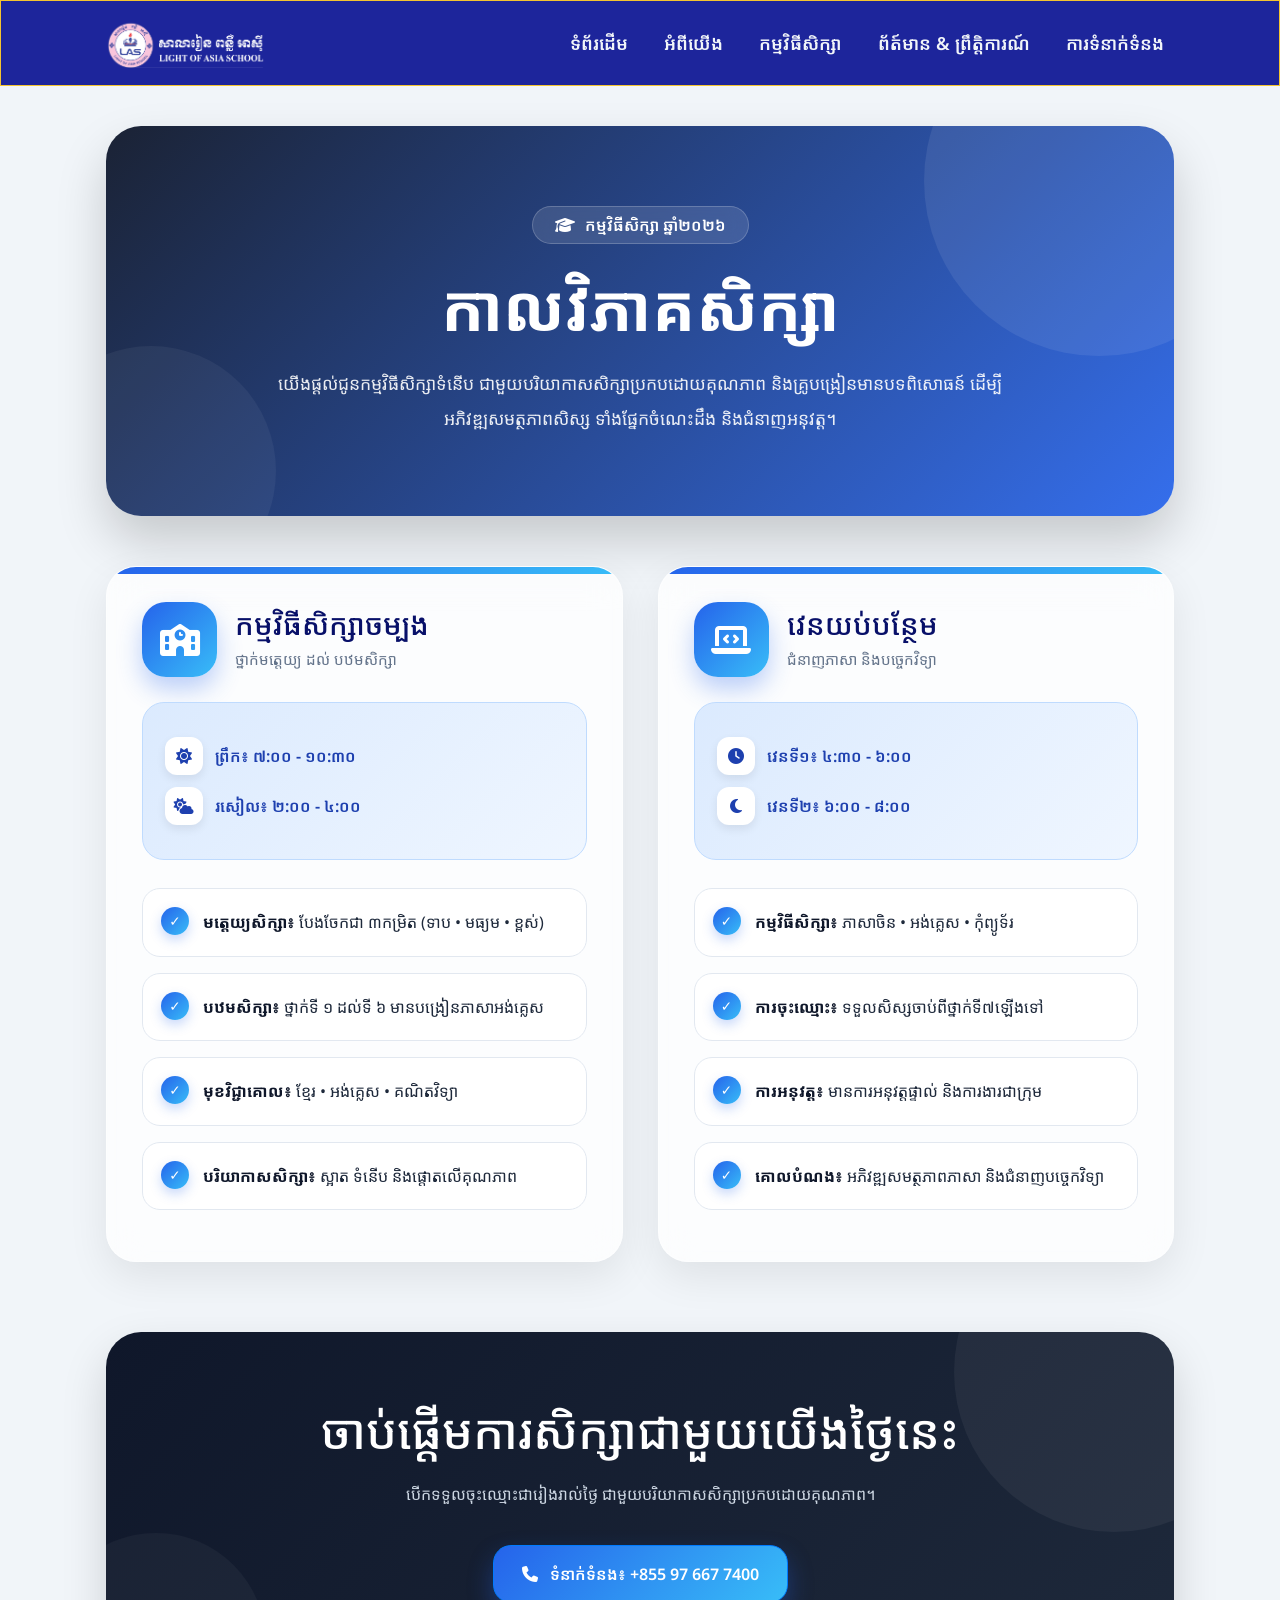
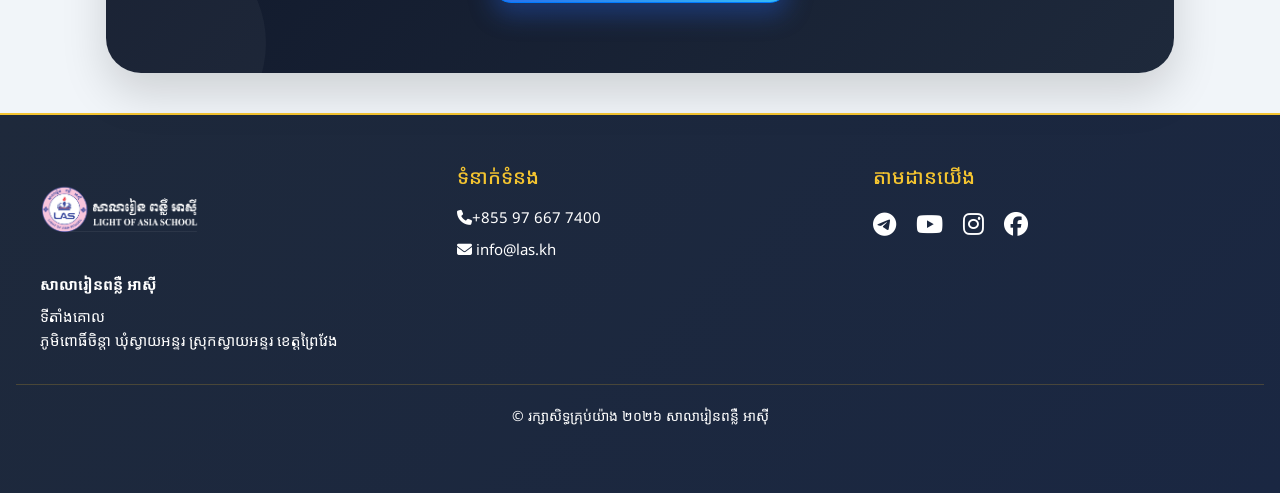
<file: subject/program.html>
<!DOCTYPE html>
<html lang="en">
<head>
  <meta charset="UTF-8" />
  <meta name="viewport" content="width=device-width, initial-scale=1" />
  <title>Light of Asia School</title>
  <link rel="" href="../src/logo/LOGO.gif">
  <script src="../JS/scripts.js"></script>
  <script src="../JS/subject.js"></script>
  <link rel="stylesheet" href="https://cdn.jsdelivr.net/npm/bootstrap-icons@1.10.5/font/bootstrap-icons.css">
 <link rel="stylesheet" href="https://cdnjs.cloudflare.com/ajax/libs/font-awesome/6.4.0/css/all.min.css" integrity="sha512-iecdLmaskl7CVkqkXNQ/ZmCULaM6tU8ZlX/VWcfYbOOl7+O3qNHbv5V9zzTtmI3UksdQRVvoxMfooAoRBv0z+8==" crossorigin="anonymous" referrerpolicy="no-referrer" />
  <head>
        <!-- Bootstrap CSS -->
  <link href="https://cdn.jsdelivr.net/npm/bootstrap@4.6.2/dist/css/bootstrap.min.css" rel="stylesheet">
  <!-- Font Awesome -->
  <link href="https://cdnjs.cloudflare.com/ajax/libs/font-awesome/6.5.0/css/all.min.css" rel="stylesheet">
  <head>
   <link rel="stylesheet" href="../CSS/program.css">
   <link rel="stylesheet" href="D:\Website of las\news">
  <link rel="stylesheet" href="d:\Website of las\subject">
  <link rel="stylesheet" href="d:\Website of las\HTML">
  </head>
   <link href="https://fonts.googleapis.com/css2?family=Noto+Sans+Khmer:wght@400;600;700&family=Noto+Sans:wght@400;600;700&display=swap" rel="stylesheet">
<style>
  body {
    font-family: "Noto Sans Khmer", "Noto Sans", system-ui, sans-serif;
    
  }
</style>

</head>
<body >
<!-- Header -->
 <header class="site-header">
  <div class="container header-wrapper">
    <a class="brand" href="../subject/program.html">
      <img src="../src/logo/LOGO.gif" alt="Light of Asia School Logo" class="brand-logo" />
    </a>

    <!-- Hamburger toggle button -->
    <button class="nav-toggle" aria-label="Toggle navigation">
      ☰
    </button>
    <ul class="nav-list">
      <li><a href="../index.html/index.html">ទំព័រដើម</a></li>
      <li><a href="../index.html/about.html">អំពីយើង</a></li>
      <li>
        <a href="../subject/program.html">កម្មវិធីសិក្សា</a>
       
      </li>
      <li><a href="../news/pagenews.html">ព័ត៍មាន &amp; ព្រឹត្តិការណ៍</a></li>
      <li><a href="../index.html/contact.html">ការទំនាក់ទំនង</a></li>
    </ul>
  </div>
</header>

  <div class="container">
    <!-- HERO -->
    <section class="hero">

      <div class="badge">
        <i class="fa-solid fa-graduation-cap"></i>
        កម្មវិធីសិក្សា ឆ្នាំ២០២៦
      </div>

      <h1>កាលវិភាគសិក្សា</h1>

      <p>
        យើងផ្តល់ជូនកម្មវិធីសិក្សាទំនើប
        ជាមួយបរិយាកាសសិក្សាប្រកបដោយគុណភាព
        និងគ្រូបង្រៀនមានបទពិសោធន៍
        ដើម្បីអភិវឌ្ឍសមត្ថភាពសិស្ស
        ទាំងផ្នែកចំណេះដឹង និងជំនាញអនុវត្ត។
      </p>

    </section>

    <!-- GRID -->
    <div class="schedule-grid">

      <!-- CARD 1 -->
      <div class="card">

        <div class="top">

          <div class="icon">
            <i class="fa-solid fa-school"></i>
          </div>

          <div class="title">
            <h2>កម្មវិធីសិក្សាចម្បង</h2>
            <span>ថ្នាក់មត្តេយ្យ ដល់ បឋមសិក្សា</span>
          </div>

        </div>

        <!-- TIME -->
        <div class="time-box">

          <div class="time-item">
            <i class="fa-solid fa-sun"></i>
            ព្រឹក៖ ៧:០០ - ១០:៣០
          </div>

          <div class="time-item">
            <i class="fa-solid fa-cloud-sun"></i>
            រសៀល៖ ២:០០ - ៤:០០
          </div>

        </div>

        <!-- LIST -->
        <ul class="ul">

         <li class="li">
            <strong>មត្តេយ្យសិក្សា៖</strong>
            បែងចែកជា ៣កម្រិត
            (ទាប • មធ្យម • ខ្ពស់)
          </li>

          <li class="li">
            <strong>បឋមសិក្សា៖</strong>
            ថ្នាក់ទី ១ ដល់ទី ៦
            មានបង្រៀនភាសាអង់គ្លេស
          </li>

          <li class="li">
            <strong>មុខវិជ្ជាគោល៖</strong>
            ខ្មែរ • អង់គ្លេស • គណិតវិទ្យា
          </li>

          <li class="li">
            <strong>បរិយាកាសសិក្សា៖</strong>
            ស្អាត ទំនើប និងផ្តោតលើគុណភាព
          </li>

        </ul>

      </div>

      <!-- CARD 2 -->
      <div class="card">

        <div class="top">

          <div class="icon">
            <i class="fa-solid fa-laptop-code"></i>
          </div>

          <div class="title">
            <h2>វេនយប់បន្ថែម</h2>
            <span>ជំនាញភាសា និងបច្ចេកវិទ្យា</span>
          </div>

        </div>

        <!-- TIME -->
        <div class="time-box">

          <div class="time-item">
            <i class="fa-solid fa-clock"></i>
            វេនទី១៖ ៤:៣០ - ៦:០០
          </div>

          <div class="time-item">
            <i class="fa-solid fa-moon"></i>
            វេនទី២៖ ៦:០០ - ៨:០០
          </div>

        </div>

        <!-- LIST -->
        <ul class="ul">

          <li class="li">
            <strong>កម្មវិធីសិក្សា៖</strong>
            ភាសាចិន • អង់គ្លេស • កុំព្យូទ័រ
          </li>

          <li class="li">
            <strong>ការចុះឈ្មោះ៖</strong>
            ទទួលសិស្សចាប់ពីថ្នាក់ទី៧ឡើងទៅ
          </li>

          <li class="li">
            <strong>ការអនុវត្ត៖</strong>
            មានការអនុវត្តផ្ទាល់
            និងការងារជាក្រុម
          </li>

         <li class="li">
            <strong>គោលបំណង៖</strong>
            អភិវឌ្ឍសមត្ថភាពភាសា
            និងជំនាញបច្ចេកវិទ្យា
          </li>

        </ul>

      </div>

    </div>

    <!-- CTA -->
    <section class="section">

      <div class="cta">

        <h2>
          ចាប់ផ្តើមការសិក្សាជាមួយយើងថ្ងៃនេះ
        </h2>

        <p>
          បើកទទួលចុះឈ្មោះជារៀងរាល់ថ្ងៃ
          ជាមួយបរិយាកាសសិក្សាប្រកបដោយគុណភាព។
        </p>

        <a href="+855 97 667 7400" class="btn btn-primary">
          <i class="fa-solid fa-phone"></i>
          ទំនាក់ទំនង៖ +855 97 667 7400
        </a>

      </div>

    </section>

  </div>

<!-- Responsive Footer -->
<footer class="footer">
  <div class="footer-container">
    <!-- University Info -->
    <div class="footer-section">
      <img src="../src/logo/LOGO.gif" alt="University Logo" class="img">
      <p><strong style="color: white;">សាលារៀនពន្លឺ អាស៊ី</strong></p>
      <p>
        ទីតាំងគោល <br>
         ភូមិពោធិ៍ចិន្តា ឃុំស្វាយអន្ទរ ស្រុកស្វាយអន្ទរ ខេត្តព្រៃវែង 
      </p>
    </div>

    <!-- Contact Info -->
    <div class="footer-section">
      <h4>ទំនាក់ទំនង</h4>
      <p><i class="fas fa-phone"></i>+855 97 667 7400</p>
      <p><i class="fas fa-envelope"></i> info@las.kh</p>
    </div>

    <!-- Social Links -->
    <div class="footer-section">
      <h4>តាមដានយើង</h4>
      <div class="social-icons">
        <a href="#"><i class="fab fa-telegram"></i></a>
        <a href="#"><i class="fab fa-youtube"></i></a>
        <a href="#"><i class="fab fa-instagram"></i></a>
        <a href="#"><i class="fab fa-facebook"></i></a>
      </div>
    </div>
  </div>

  <div class="footer-bottom">
     <p>© រក្សាសិទ្ធគ្រុប់យ៉ាង ២០២៦ សាលារៀនពន្លឺ អាស៊ី</p>
  </div>
</footer>

  
</body>
</html>
</file>
<file: CSS/contact.css>
:root {
  --bg: #6f77a9;
  --bg-2: #1d259b;
  --card: #1e293b;
  --text: #f1f5f9;
  --muted: #94a3b8;
  --border: #334155;
 --accent: #f4c430;
  --accent-2: #d7e119;
  --success: #22c55e;
  --shadow: 0 10px 24px rgba(0,0,0,0.12);
}
*,
*::before,
*::after {
  box-sizing: border-box;
}

body {
  margin: 0;
  font-family: "Noto Sans Khmer", "Noto Sans", system-ui, sans-serif;
  color: var(--text);
  background: var(--text);
  line-height: 1.6;
  
}
/* CONTAINER */
.container {
  width: 100%;
  max-width: 1100px;
  margin: 0 auto;
  padding: 0 1rem;
}

/* Header */
.site-header {
  position: sticky;
  top: 0;
  z-index: 1000;
  background: var(--bg-2);
  backdrop-filter: saturate(180%) blur(8px);
  border-bottom: 1px solid var(--border);
  animation: fadeInDown 1s ease forwards;
  border: 1px solid var(--accent);
}

@keyframes fadeInDown {
  from {
    opacity: 0;
    transform: translateY(-20px);
  }
  to {
    opacity: 1;
    transform: translateY(0);
  }
}

.header-wrapper {
  display: grid;
  grid-template-columns: 1fr auto auto;
  align-items: center;
  color: #f9f9f9;
}

.brand-logo {
  width: 160px;
  height: auto;
}
/* End Header */

/* Nav */
.nav {
  max-width: 1100px;
  margin: 0 auto;
  padding: 12px 20px;
  display: flex;
  align-items: center;
  justify-content: space-between;
  gap: 16px;
}

.nav-list {
  display: flex;
  list-style: none;
  margin: 0;
  padding: 0;
  gap: 1rem;
  font-size: 18px;
}

.nav-list a {
  text-decoration: none;
  color: white;
  font-weight: 600;
  padding: 8px 10px;
  border-radius: 8px;
  position: relative;
  transition: color 0.3s ease, transform 0.3s ease;
}

.nav-list a::after {
  content: "";
  position: absolute;
  bottom: -4px;
  left: 0;
  width: 0%;
  height: 2px;
  background: var(--accent);
  transition: width 0.3s ease;
}

.nav-list a:hover::after {
  width: 100%;
}

.nav-list a:hover,
.nav-list a.active {
  border-bottom-color: var(--accent);
  color: var(--accent);
  transform: translateY(-2px);
}

@keyframes pulse {
  0% { transform: scale(1); }
  50% { transform: scale(1.05); }
  100% { transform: scale(1); }
}

/* Layout */
.container {
  width: min(1200px, 92vw);
  margin: 0 auto;
}

/* Global animations */
@keyframes slideUp {
  from {
    opacity: 0;
    transform: translateY(20px);
  }
  to {
    opacity: 1;
    transform: translateY(0);
  }
}
@keyframes fadeUp {
  from {
    opacity: 0;
    transform: translateY(20px);
  }
  to {
    opacity: 1;
    transform: translateY(0);
  }
}

/* ------------------- */
/* Responsive Section  */
/* ------------------- */
@media (max-width: 992px) {
  .header-wrapper {
    grid-template-columns: 1fr auto; /* simplify layout */
  }

  .nav {
    flex-direction: column;
    align-items: flex-start;
    gap: 5px;
  }

  .nav-list {
    flex-wrap: wrap;
    font-size: 16px;
    text-align: center;
  }

  .brand-logo {
    width: 120px; /* shrink logo */
  }
}

@media (max-width: 600px) {
  .nav {
    padding: 8px 12px;
  }

  .nav-list {
    flex-direction: column;
    gap: 0.5rem;
    width: 100%;
  }

  .nav-list a {
    display: block;
    width: 100%;
    text-align: center;
    padding: 12px;
  }

  .dropdown-nav-list {
    position: static; /* stack dropdowns */
    box-shadow: none;
  }
}
   /* Responsive navigation bar */
.nav-toggle {
  display: none;
  font-size: 1.5rem;
  background: none;
  border: none;
  cursor: pointer;
  color: #f1f5f9;
  padding: 0.5rem;
  transition: opacity 0.3s ease;
}

.nav-toggle:hover {
  opacity: 0.8;
}

/* Desktop styles */
.nav-list {
  display: flex;
  list-style: none;
  gap: 1rem;
  margin: 0;
  padding: 0;
  
}

.nav-list li {
  position: relative;
}

.nav-list > li > a {
  text-decoration: none;
  color: #f1f5f9;
  transition: color 0.3s ease;
}

.nav-list > li > a:hover {
  color: #94a3b8;
}

/* Dropdown styles */
.dropdown-nav-list {
  position: absolute;
  top: 100%;
  right: 0;
  background-color: var(--bg);
  list-style: none;
  padding: 0.5rem 0;
  margin: 0.5rem 0 0 0;
  min-width: 180px;
  display: none;
  flex-direction: column;
  border-radius: 4px;
  box-shadow: 0 4px 6px rgba(0, 0, 0, 0.1);
  z-index: 10;
}

.nav-list li:hover > .dropdown-nav-list {
  display: flex;
}

.dropdown-nav-list li a {
  display: block;
  padding: 0.75rem 1.5rem;
  color: #f1f5f9;
  text-decoration: none;
  transition: background-color 0.3s ease;
}

.dropdown-nav-list li a:hover {
  background-color: rgba(148, 163, 184, 0.2);
}

/* Mobile styles */
@media (max-width: 700px) {
  .nav-toggle {
    display: block;
    margin-left: auto;
    
  }

  .nav-list {
    display: none;
    flex-direction: column;
    gap: 0;
    position: absolute;
    top: 100%;
    left: 0;
    right: 0;
    background-color: rgba(31, 45, 77, 0.98);
    width: 100%;
    padding: 1rem 0;
    margin-top: 0.5rem;
    
  }

  .nav-list.active {
    display: flex;
  }

  .nav-list li {
    width: 100%;
  }

  .nav-list > li > a {
    display: block;
    padding: 1rem 1.5rem;
    border-bottom: 1px solid rgba(148, 163, 184, 0.2);
  }

  .nav-list li:last-child > a {
    border-bottom: none;
  }

  .dropdown-nav-list {
    position: static;
    background-color: transparent;
    box-shadow: none;
    padding: 0;
    margin: 0;
    display: none;
    min-width: auto;
  }

  .dropdown-nav-list.active {
    display: flex;
  }

  .dropdown-nav-list li a {
    padding: 0.75rem 1.5rem 0.75rem 3rem;
    border-bottom: 1px solid rgba(148, 163, 184, 0.1);
  }
}

/* ENd responsive */
/* CONTACT SECTION */
.contact-section {
  width: 100%;
  padding: 60px 20px;
}

.header-content {
  text-align: center;
  margin-bottom: 50px;
  animation: fadeInDown 0.8s ease-out;
}

.contact-label {
  color: #2563eb;
  font-size: 14px;
  font-weight: 600;
  text-transform: uppercase;
  margin-bottom: 10px;
}

.main-title {
  font-size: 42px;
  color: #1a202c;
  margin-bottom: 15px;
  font-weight: 700;
  position: relative;
}

.main-title::after {
  content: '';
  position: absolute;
  bottom: -10px;
  left: 50%;
  transform: translateX(-50%);
  width: 60px;
  height: 4px;
  background: linear-gradient(90deg, #2563eb, #06b6d4);
  border-radius: 2px;
}

/* CONTACT CARDS */
.contact-info {
  display: flex;
  flex-direction: column;
  gap: 25px;
}

.info-card {
  display: flex;
  gap: 20px;
  padding: 25px;
  background: white;
  border-radius: 12px;
  box-shadow: 0 4px 15px rgba(0, 0, 0, 0.08);
  cursor: pointer;
}

.icon-wrapper {
  min-width: 50px;
  width: 50px;
  height: 50px;
  background: linear-gradient(135deg, #2563eb, #1e40af);
  border-radius: 50%;
  display: flex;
  align-items: center;
  justify-content: center;
}

.info-content h3 {
  font-size: 16px;
  color: #1a202c;
  margin-bottom: 8px;
  font-weight: 600;
}

.info-content p {
  font-size: 14px;
  color: #64748b;
  line-height: 1.6;
}
/* map responsive */
.map-container {
  position: relative;
  width: 100%;
  padding-bottom: 52%; /* Adjust ratio (height/width) */
  height: 0;
  overflow: hidden;
}

.map-container iframe {
  position: absolute;
  top: 0;
  left: 0;
  width: 100%;
  height: 100%;
}

/* ==================== FOOTER ==================== */
.footer {
  background: linear-gradient(135deg, var(--card), #1a2742);
  color: #fff;
  padding: clamp(30px, 5vw, 50px) 1rem;
  font-family: "Noto Sans Khmer", "Noto Sans", system-ui, sans-serif;
  width: 100%;
  margin: 0;
  box-sizing: border-box;
  border-top: 2px solid var(--accent);
  overflow-x: hidden;
}

.footer-container {
  display: flex;
  flex-wrap: wrap;
  justify-content: space-between;
  gap: clamp(30px, 5vw, 50px);
  max-width: 1088px;
  margin: auto;
}

.footer-section {
  flex: 1 1 250px;
  min-width: 200px;
  transition: var(--transition-base);
  word-break: break-word;
  overflow-wrap: break-word;
}

.footer-section:hover {
  transform: translateY(-4px);
}

.footer img {
  max-width: clamp(100px, 30vw, 160px);
  margin-bottom: 15px;
  transition: var(--transition-base);
  height: auto;
}

.footer img:hover {
  transform: scale(1.05);
}

.footer-section h4 {
  margin-bottom: 16px;
  color: var(--accent);
  font-size: clamp(14px, 2.5vw, 20px);
  transition: var(--transition-base);
  word-break: break-word;
  overflow-wrap: break-word;
}

.footer-section h4:hover {
  transform: translateX(4px);
}

.footer-section p {
  margin: 8px 0;
  font-size: clamp(12px, 1.8vw, 15px);
  line-height: 1.6;
  word-break: break-word;
  overflow-wrap: break-word;
}

.social-icons {
  display: flex;
  flex-wrap: wrap;
  gap: 0.5rem;
}

.social-icons a {
  color: #fff;
  font-size: clamp(16px, 2vw, 24px);
  margin-right: 12px;
  transition: var(--transition-base);
  align-items: center;
  justify-content: center;
  flex-shrink: 0;
}

.social-icons a:hover {
  color: var(--accent);
  transform: scale(1.2) rotate(10deg);
}

.footer-bottom {
  border-top: 1px solid rgba(251, 191, 36, 0.2);
  margin-top: 24px;
  padding-top: 20px;
  text-align: center;
  font-size: clamp(11px, 1.5vw, 14px);
  word-break: break-word;
  overflow-wrap: break-word;
}

.footer-bottom a {
  color: var(--accent);
  text-decoration: none;
  margin: 0 8px;
  transition: var(--transition-base);
  word-break: break-word;
}

.footer-bottom a:hover {
  text-decoration: underline;
  transform: translateY(-2px);
}

/* ==================== ANIMATIONS ==================== */
@keyframes fadeIn {
  from {
    opacity: 0;
    transform: translateY(10px);
  }
  to {
    opacity: 1;
    transform: translateY(0);
  }
}

@keyframes slideUp {
  from {
    opacity: 0;
    transform: translateY(30px);
  }
  to {
    opacity: 1;
    transform: translateY(0);
  }
}

@keyframes slideDown {
  from {
    opacity: 0;
    transform: translateY(-20px);
  }
  to {
    opacity: 1;
    transform: translateY(0);
  }
}

@keyframes fadeInUp {
  from {
    opacity: 0;
    transform: translateY(20px);
  }
  to {
    opacity: 1;
    transform: translateY(0);
  }
}

@keyframes pulse {
  0%,
  100% {
    opacity: 1;
  }
  50% {
    opacity: 0.8;
  }
}

@keyframes glow {
  0%,
  100% {
    box-shadow: 0 0 5px rgba(251, 191, 36, 0.3);
  }
  50% {
    box-shadow: 0 0 15px rgba(251, 191, 36, 0.6);
  }
}

@keyframes float {
  0%,
  100% {
    transform: translateY(0);
  }
  50% {
    transform: translateY(-8px);
  }
}

@keyframes shimmer {
  0% {
    background-position: -200% 0;
  }
  100% {
    background-position: 200% 0;
  }
}

/* ==================== MOBILE RESPONSIVE ==================== */
@media (max-width: 768px) {
  .nav-toggle {
    display: block;
    margin-left: auto;
  }

  .nav-list {
    display: none;
    flex-direction: column;
    gap: 0;
    position: absolute;
    top: 100%;
    left: 0;
    right: 0;
    background-color: rgba(15, 23, 42, 0.98);
    width: 100vw;
    padding: 1rem 0;
    margin-top: 0.5rem;
    
    z-index: 999;
    max-width: 1000vw;
    overflow-x: hidden;
  }

  .nav-list.active {
    display: flex;
  }

  .nav-list li {
    width: 100%;
  }

  .nav-list > li > a {
    display: block;
    padding: 1rem 1.5rem;
    border-bottom: 1px solid rgba(148, 163, 184, 0.2);
    max-width: 100%;
    word-break: break-word;
    overflow-wrap: break-word;
  }

  .nav-list li:last-child > a {
    border-bottom: none;
  }

  .dropdown-nav-list {
    position: static;
    background-color: transparent;
    box-shadow: none;
    padding: 0;
    margin: 0;
    display: none;
    min-width: auto;
    border: none;
  }

  .dropdown-nav-list.active {
    display: flex;
  }

  .dropdown-nav-list li a {
    padding: 0.75rem 1.5rem 0.75rem 3rem;
    border-bottom: 1px solid rgba(148, 163, 184, 0.1);
  }

  .hero-grid {
    padding: 0 1rem;
  }

  .welcome-visual {
    margin-right: 0;
  }

  .footer-container {
    flex-direction: column;
    align-items: center;
    text-align: center;
  }

  .footer-section {
    flex: 1 1 100%;
    max-width: 400px;
  }

  .social-icons {
    justify-content: center;
  }
}

@media (max-width: 480px) {
  body {
    font-size: 14px;
  }

  .footer {
    padding: 20px 0.75rem;
  }

  .footer-section p,
  .footer-bottom {
    font-size: 12px;
  }

  .social-icons a {
    font-size: 16px;
    margin-right: 6px;
  }

  .nav {
    padding: 8px 0.75rem;
  }

  .header-wrapper {
    padding: 0.5rem 0.75rem;
  }

  .container {
    padding: 0 0.5rem;
  }

  .cards-grid {
    padding: 0 0.5rem;
  }

  .courses {
    gap: 12px;
  }

  .features {
    gap: 12px;
  }
}
</file>
<file: CSS/news.css>
:root {
  --bg: #6f77a9;
  --bg-2: #1f3c88;
  --footer-bg: #2f5fd0;
  --card: #1e293b;
  --text: #f1f5f9;
  --muted: #94a3b8;
  --border: #334155;
  --accent: #f4c430;
  --accent-2: #d7e119;
  --success: #22c55e;
  --primary-color: #1e3a5f;
  --secondary-color: #2d5a8c;
  --text-dark: #2c3e50;
  --text-light: #7f8c8d;
  --bg-light: #f5f7fa;
  --shadow: 0 10px 24px rgba(0, 0, 0, 0.12);
  --shadow-lg: 0 12px 30px rgba(0, 0, 0, 0.2);
}


body {
  margin: 0;
  font-family: "Noto Sans Khmer", "Noto Sans", system-ui, sans-serif;
  color: var(--bg);
  background: var(--text);
  line-height: 1.6;
}
/* CONTAINER */
.container {
  width: 100%;
  max-width: 1100px;
  margin: 0 auto;
  padding: 0 1rem;
}

/* Header */
.site-header {
  position: sticky;
  top: 0;
  z-index: 1000;
  background: var(--bg-2);
  backdrop-filter: saturate(180%) blur(8px);
  border-bottom: 1px solid var(--border);
  animation: fadeInDown 1s ease forwards;
  border: 1px solid var(--accent);
}

@keyframes fadeInDown {
  from {
    opacity: 0;
    transform: translateY(-20px);
  }
  to {
    opacity: 1;
    transform: translateY(0);
  }
}

.header-wrapper {
  display: grid;
  grid-template-columns: 1fr auto auto;
  align-items: center;
  color: #f9f9f9;
}

.brand-logo {
  width: 160px;
  height: auto;
}
/* End Header */

/* Nav */
.nav {
  max-width: 1100px;
  margin: 0 auto;
  padding: 12px 20px;
  display: flex;
  align-items: center;
  justify-content: space-between;
  gap: 16px;
}

.nav-list {
  display: flex;
  list-style: none;
  margin: 0;
  padding: 0;
  gap: 1rem;
  font-size: 18px;
}

.nav-list a {
  text-decoration: none;
  color: white;
  font-weight: 600;
  padding: 8px 10px;
  border-radius: 8px;
  position: relative;
  transition: color 0.3s ease, transform 0.3s ease;
}

.nav-list a::after {
  content: "";
  position: absolute;
  bottom: -4px;
  left: 0;
  width: 0%;
  height: 2px;
  background: var(--accent);
  transition: width 0.3s ease;
}

.nav-list a:hover::after {
  width: 100%;
}

.nav-list a:hover,
.nav-list a.active {
  border-bottom-color: var(--accent);
  color: var(--accent);
  transform: translateY(-2px);
}

@keyframes pulse {
  0% { transform: scale(1); }
  50% { transform: scale(1.05); }
  100% { transform: scale(1); }
}

/* Layout */
.container {
  width: min(1200px, 92vw);
  margin: 0 auto;
}

/* Global animations */
@keyframes slideUp {
  from {
    opacity: 0;
    transform: translateY(20px);
  }
  to {
    opacity: 1;
    transform: translateY(0);
  }
}
@keyframes fadeUp {
  from {
    opacity: 0;
    transform: translateY(20px);
  }
  to {
    opacity: 1;
    transform: translateY(0);
  }
}

/* ------------------- */
/* Responsive Section  */
/* ------------------- */
@media (max-width: 992px) {
  .header-wrapper {
    grid-template-columns: 1fr auto; /* simplify layout */
  }

  .nav {
    flex-direction: column;
    align-items: flex-start;
    gap: 5px;
  }

  .nav-list {
    flex-wrap: wrap;
    font-size: 16px;
    text-align: center;
  }

  .brand-logo {
    width: 120px; /* shrink logo */
  }
}

@media (max-width: 600px) {
  .nav {
    padding: 8px 12px;
  }

  .nav-list {
    flex-direction: column;
    gap: 0.5rem;
    width: 100%;
  }

  .nav-list a {
    display: block;
    width: 100%;
    text-align: center;
    padding: 12px;
  }

  .dropdown-nav-list {
    position: static; /* stack dropdowns */
    box-shadow: none;
  }
}
   /* Responsive navigation bar */
.nav-toggle {
  display: none;
  font-size: 1.5rem;
  background: none;
  border: none;
  cursor: pointer;
  color: #f1f5f9;
  padding: 0.5rem;
  transition: opacity 0.3s ease;
}

.nav-toggle:hover {
  opacity: 0.8;
}

/* Desktop styles */
.nav-list {
  display: flex;
  list-style: none;
  gap: 1rem;
  margin: 0;
  padding: 0;
  
}

.nav-list li {
  position: relative;
}

.nav-list > li > a {
  text-decoration: none;
  color: #f1f5f9;
  transition: color 0.3s ease;
}

.nav-list > li > a:hover {
  color: #94a3b8;
}

/* Dropdown styles */
.dropdown-nav-list {
  position: absolute;
  top: 100%;
  right: 0;
  background-color: var(--bg);
  list-style: none;
  padding: 0.5rem 0;
  margin: 0.5rem 0 0 0;
  min-width: 180px;
  display: none;
  flex-direction: column;
  border-radius: 4px;
  box-shadow: 0 4px 6px rgba(0, 0, 0, 0.1);
  z-index: 10;
}

.nav-list li:hover > .dropdown-nav-list {
  display: flex;
}

.dropdown-nav-list li a {
  display: block;
  padding: 0.75rem 1.5rem;
  color: #f1f5f9;
  text-decoration: none;
  transition: background-color 0.3s ease;
}

.dropdown-nav-list li a:hover {
  background-color: rgba(148, 163, 184, 0.2);
}

/* Mobile styles */
@media (max-width: 700px) {
  .nav-toggle {
    display: block;
    margin-left: auto;
    
  }

  .nav-list {
    display: none;
    flex-direction: column;
    gap: 0;
    position: absolute;
    top: 100%;
    left: 0;
    right: 0;
    background-color: rgba(31, 45, 77, 0.98);
    width: 100%;
    padding: 1rem 0;
    margin-top: 0.5rem;
    
  }

  .nav-list.active {
    display: flex;
  }

  .nav-list li {
    width: 100%;
  }

  .nav-list > li > a {
    display: block;
    padding: 1rem 1.5rem;
    border-bottom: 1px solid rgba(148, 163, 184, 0.2);
  }

  .nav-list li:last-child > a {
    border-bottom: none;
  }

  .dropdown-nav-list {
    position: static;
    background-color: transparent;
    box-shadow: none;
    padding: 0;
    margin: 0;
    display: none;
    min-width: auto;
  }

  .dropdown-nav-list.active {
    display: flex;
  }

  .dropdown-nav-list li a {
    padding: 0.75rem 1.5rem 0.75rem 3rem;
    border-bottom: 1px solid rgba(148, 163, 184, 0.1);
  }
}

/* ENd responsive */

/* ========== NEWS/HERO SECTION ========== */
.news {
  background: linear-gradient(135deg, var(--primary-color) 0%, var(--secondary-color) 50%, #1a2f4a 100%);
  color: white;
  padding: 80px 20px;
  text-align: center;
  position: relative;
  overflow: hidden;
}

.news::before {
  content: '';
  position: absolute;
  top: 0;
  left: 0;
  right: 0;
  bottom: 0;
  background: url('data:image/svg+xml,<svg xmlns="http://www.w3.org/2000/svg" viewBox="0 0 1200 120"><path d="M0,50 Q300,100 600,50 T1200,50 L1200,120 L0,120 Z" fill="rgba(255,255,255,0.1)"/></svg>');
  background-size: cover;
  animation: wave 15s linear infinite;
}

.news-content {
  position: relative;
  z-index: 2;
  animation: slideDown 0.8s cubic-bezier(0.34, 1.56, 0.64, 1);
}

.news h1 {
  font-size: clamp(2rem, 8vw, 3.5rem);
  font-weight: 800;
  margin-bottom: 15px;
  letter-spacing: -1px;
}

.news p {
  font-size: 1.1rem;
  opacity: 0.95;
  max-width: 600px;
  margin: 0 auto;
  line-height: 1.6;
}

.news .highlight {
  color: var(--accent);
  font-weight: 700;
}

/* ========== CARDS GRID ========== */
.cards-grid {
  margin: 50px auto;
  display: grid;
  grid-template-columns: repeat(auto-fit, minmax(300px, 1fr));
  gap: 24px;
  margin-bottom: 50px;
  animation: fadeIn 0.6s ease-out 0.1s both;
}

.card {
  background: white;
  border-radius: 12px;
  overflow: hidden;
  box-shadow: 0 4px 15px rgba(0, 0, 0, 0.1);
  transition: all 0.4s cubic-bezier(0.34, 1.56, 0.64, 1);
  animation: fadeInUp 0.6s ease-out both;
  cursor: pointer;
  position: relative;
  display: flex;
  flex-direction: column;
  border: 1px solid #f0f0f0;
}

.card:nth-child(1) { animation-delay: 0s; }
.card:nth-child(2) { animation-delay: 0.1s; }
.card:nth-child(3) { animation-delay: 0.2s; }
.card:nth-child(4) { animation-delay: 0.3s; }
.card:nth-child(5) { animation-delay: 0.4s; }
.card:nth-child(6) { animation-delay: 0.5s; }

.card:hover {
  transform: translateY(-10px);
  box-shadow: var(--shadow-lg);
  border-color: var(--accent);
}

.card-img {
  position: relative;
  overflow: hidden;
  height: 200px;
  /* background: linear-gradient(135deg, #667eea 0%, #764ba2 100%); */
}

.card-img img {
  width: 100%;
  height: 100%;
  object-fit: fill;
  transition: transform 0.5s ease;
}

.card:hover .card-img img {
  transform: scale(1.1);
}

.badge {
  position: absolute;
  top: 12px;
  left: 12px;
  background: var(--secondary-color);
  color: white;
  padding: 6px 14px;
  border-radius: 20px;
  font-size: 0.75rem;
  font-weight: 700;
  text-transform: uppercase;
  z-index: 5;
  box-shadow: 0 2px 8px rgba(0, 0, 0, 0.15);
}

.badge.featured {
  background: var(--accent);
  color: var(--primary-color);
}

.like-btn {
  position: absolute;
  top: 12px;
  right: 12px;
  width: 40px;
  height: 40px;
  background: white;
  border: none;
  border-radius: 50%;
  cursor: pointer;
  display: flex;
  align-items: center;
  justify-content: center;
  font-size: 1.1rem;
  transition: all 0.3s ease;
  box-shadow: 0 4px 12px rgba(0, 0, 0, 0.15);
  z-index: 5;
  color: #333;
}

.like-btn:hover {
  background: var(--accent);
  transform: scale(1.1);
  color: white;
}

.like-btn.liked {
  color: #e74c3c;
}

.card-body {
  padding: 20px;
  flex-grow: 1;
  display: flex;
  flex-direction: column;
}

.card-meta {
  font-size: 0.85rem;
  color: var(--text-light);
  margin-bottom: 10px;
  display: flex;
  align-items: center;
  gap: 6px;
}

.card-meta i {
  color: var(--secondary-color);
}

.card-title {
  font-size: 1.15rem;
  font-weight: 700;
  color: var(--text-dark);
  margin-bottom: 10px;
  line-height: 1.3;
  transition: color 0.3s ease;
 
}

.card:hover .card-title {
  color: var(--secondary-color);
}

.card-desc {
  font-size: 0.9rem;
  color: var(--text-light);
  line-height: 1.5;
  margin-bottom: 15px;
  flex-grow: 1;
   text-align:justify;
}

.card-link {
  color: var(--secondary-color);
  text-decoration: none;
  font-weight: 700;
  font-size: 0.9rem;
  transition: all 0.3s ease;
  display: inline-flex;
  align-items: center;
  gap: 6px;
}

.card-link:hover {
  color: var(--primary-color);
  gap: 10px;
}



/* ==================== FOOTER ==================== */
.footer {
  background: linear-gradient(135deg, var(--card), #1a2742);
  color: #fff;
  padding: clamp(30px, 5vw, 50px) 1rem;
  font-family: "Noto Sans Khmer", "Noto Sans", system-ui, sans-serif;
  width: 100%;
  margin: 0;
  box-sizing: border-box;
  border-top: 2px solid var(--accent);
  overflow-x: hidden;
}

.footer-container {
  display: flex;
  flex-wrap: wrap;
  justify-content: space-between;
  gap: clamp(30px, 5vw, 50px);
  max-width: 1088px;
  margin: auto;
}

.footer-section {
  flex: 1 1 250px;
  min-width: 200px;
  transition: var(--transition-base);
  word-break: break-word;
  overflow-wrap: break-word;
}

.footer-section:hover {
  transform: translateY(-4px);
}

.footer img {
  max-width: clamp(100px, 30vw, 160px);
  margin-bottom: 15px;
  transition: var(--transition-base);
  height: auto;
}

.footer img:hover {
  transform: scale(1.05);
}

.footer-section h4 {
  margin-bottom: 16px;
  color: var(--accent);
  font-size: clamp(14px, 2.5vw, 20px);
  transition: var(--transition-base);
  word-break: break-word;
  overflow-wrap: break-word;
}

.footer-section h4:hover {
  transform: translateX(4px);
}

.footer-section p {
  margin: 8px 0;
  font-size: clamp(12px, 1.8vw, 15px);
  line-height: 1.6;
  word-break: break-word;
  overflow-wrap: break-word;
}

.social-icons {
  display: flex;
  flex-wrap: wrap;
  gap: 0.5rem;
}

.social-icons a {
  color: #fff;
  font-size: clamp(16px, 2vw, 24px);
  margin-right: 12px;
  transition: var(--transition-base);
  align-items: center;
  justify-content: center;
  flex-shrink: 0;
}

.social-icons a:hover {
  color: var(--accent);
  transform: scale(1.2) rotate(10deg);
}

.footer-bottom {
  border-top: 1px solid rgba(251, 191, 36, 0.2);
  margin-top: 24px;
  padding-top: 20px;
  text-align: center;
  font-size: clamp(11px, 1.5vw, 14px);
  word-break: break-word;
  overflow-wrap: break-word;
}

.footer-bottom a {
  color: var(--accent);
  text-decoration: none;
  margin: 0 8px;
  transition: var(--transition-base);
  word-break: break-word;
}

.footer-bottom a:hover {
  text-decoration: underline;
  transform: translateY(-2px);
}

/* ==================== ANIMATIONS ==================== */
@keyframes fadeIn {
  from {
    opacity: 0;
    transform: translateY(10px);
  }
  to {
    opacity: 1;
    transform: translateY(0);
  }
}

@keyframes slideUp {
  from {
    opacity: 0;
    transform: translateY(30px);
  }
  to {
    opacity: 1;
    transform: translateY(0);
  }
}

@keyframes slideDown {
  from {
    opacity: 0;
    transform: translateY(-20px);
  }
  to {
    opacity: 1;
    transform: translateY(0);
  }
}

@keyframes fadeInUp {
  from {
    opacity: 0;
    transform: translateY(20px);
  }
  to {
    opacity: 1;
    transform: translateY(0);
  }
}

@keyframes pulse {
  0%,
  100% {
    opacity: 1;
  }
  50% {
    opacity: 0.8;
  }
}

@keyframes glow {
  0%,
  100% {
    box-shadow: 0 0 5px rgba(251, 191, 36, 0.3);
  }
  50% {
    box-shadow: 0 0 15px rgba(251, 191, 36, 0.6);
  }
}

@keyframes float {
  0%,
  100% {
    transform: translateY(0);
  }
  50% {
    transform: translateY(-8px);
  }
}

@keyframes shimmer {
  0% {
    background-position: -200% 0;
  }
  100% {
    background-position: 200% 0;
  }
}

/* ==================== MOBILE RESPONSIVE ==================== */
@media (max-width: 768px) {
  .nav-toggle {
    display: block;
    margin-left: auto;
  }

  .nav-list {
    display: none;
    flex-direction: column;
    gap: 0;
    position: absolute;
    top: 100%;
    left: 0;
    right: 0;
    background-color: rgba(15, 23, 42, 0.98);
    width: 100vw;
    padding: 1rem 0;
    margin-top: 0.5rem;
    
    z-index: 999;
    max-width: 1000vw;
    overflow-x: hidden;
  }

  .nav-list.active {
    display: flex;
  }

  .nav-list li {
    width: 100%;
  }

  .nav-list > li > a {
    display: block;
    padding: 1rem 1.5rem;
    border-bottom: 1px solid rgba(148, 163, 184, 0.2);
    max-width: 100%;
    word-break: break-word;
    overflow-wrap: break-word;
  }

  .nav-list li:last-child > a {
    border-bottom: none;
  }

  .dropdown-nav-list {
    position: static;
    background-color: transparent;
    box-shadow: none;
    padding: 0;
    margin: 0;
    display: none;
    min-width: auto;
    border: none;
  }

  .dropdown-nav-list.active {
    display: flex;
  }

  .dropdown-nav-list li a {
    padding: 0.75rem 1.5rem 0.75rem 3rem;
    border-bottom: 1px solid rgba(148, 163, 184, 0.1);
  }

  .hero-grid {
    padding: 0 1rem;
  }

  .welcome-visual {
    margin-right: 0;
  }

  .footer-container {
    flex-direction: column;
    align-items: center;
    text-align: center;
  }

  .footer-section {
    flex: 1 1 100%;
    max-width: 400px;
  }

  .social-icons {
    justify-content: center;
  }
}

@media (max-width: 480px) {
  body {
    font-size: 14px;
  }

  .footer {
    padding: 20px 0.75rem;
  }

  .footer-section p,
  .footer-bottom {
    font-size: 12px;
  }

  .social-icons a {
    font-size: 16px;
    margin-right: 6px;
  }

  .nav {
    padding: 8px 0.75rem;
  }

  .header-wrapper {
    padding: 0.5rem 0.75rem;
  }

  .container {
    padding: 0 0.5rem;
  }

  .cards-grid {
    padding: 0 0.5rem;
  }

  .courses {
    gap: 12px;
  }

  .features {
    gap: 12px;
  }
}
</file>
<file: CSS/news123.css>
:root {
 --bg: #6f77a9;
  --bg-2: #1f3c88;
  --footer-bg: #2f5fd0;
  --card: #1e293b;
  --text: #f1f5f9;
  --muted: #94a3b8;
  --border: #334155;
  --accent: #f4c430;
  --accent-2: #d7e119;
  --success: #22c55e;
  --primary-color: #1e3a5f;
  --secondary-color: #2d5a8c;
  --text-dark: #2c3e50;
  --text-light: #7f8c8d;
  --bg-light: #f5f7fa;
  --shadow: 0 10px 24px rgba(0, 0, 0, 0.12);
  --shadow-lg: 0 12px 30px rgba(0, 0, 0, 0.2);
}


body {
  margin: 0;
  font-family: "Noto Sans Khmer", "Noto Sans", system-ui, sans-serif;
  color: var(--bg);
  background: var(--text);
  line-height: 1.6;
}

/* CONTAINER */
.container {
  width: 100%;
  max-width: 1100px;
  margin: 0 auto;
  padding: 0 1rem;
}

/* Header */
.site-header {
  position: sticky;
  top: 0;
  z-index: 1000;
  background: var(--bg-2);
  backdrop-filter: saturate(180%) blur(8px);
  border-bottom: 1px solid var(--border);
  animation: fadeInDown 1s ease forwards;
  border: 1px solid var(--accent);
}

@keyframes fadeInDown {
  from {
    opacity: 0;
    transform: translateY(-20px);
  }
  to {
    opacity: 1;
    transform: translateY(0);
  }
}

.header-wrapper {
  display: grid;
  grid-template-columns: 1fr auto auto;
  align-items: center;
  color: #f9f9f9;
}

.brand-logo {
  width: 160px;
  height: auto;
}
/* End Header */

/* Nav */
.nav {
  max-width: 1100px;
  margin: 0 auto;
  padding: 12px 20px;
  display: flex;
  align-items: center;
  justify-content: space-between;
  gap: 16px;
}

.nav-list {
  display: flex;
  list-style: none;
  margin: 0;
  padding: 0;
  gap: 1rem;
  font-size: 18px;
}

.nav-list a {
  text-decoration: none;
  color: white;
  font-weight: 600;
  padding: 8px 10px;
  border-radius: 8px;
  position: relative;
  transition: color 0.3s ease, transform 0.3s ease;
}

.nav-list a::after {
  content: "";
  position: absolute;
  bottom: -4px;
  left: 0;
  width: 0%;
  height: 2px;
  background: var(--accent);
  transition: width 0.3s ease;
}

.nav-list a:hover::after {
  width: 100%;
}

.nav-list a:hover,
.nav-list a.active {
  border-bottom-color: var(--accent);
  color: var(--accent);
  transform: translateY(-2px);
}

@keyframes pulse {
  0% { transform: scale(1); }
  50% { transform: scale(1.05); }
  100% { transform: scale(1); }
}

/* Layout */
.container {
  width: min(1200px, 92vw);
  margin: 0 auto;
}

/* Global animations */
@keyframes slideUp {
  from {
    opacity: 0;
    transform: translateY(20px);
  }
  to {
    opacity: 1;
    transform: translateY(0);
  }
}
@keyframes fadeUp {
  from {
    opacity: 0;
    transform: translateY(20px);
  }
  to {
    opacity: 1;
    transform: translateY(0);
  }
}

/* ------------------- */
/* Responsive Section  */
/* ------------------- */
@media (max-width: 992px) {
  .header-wrapper {
    grid-template-columns: 1fr auto; /* simplify layout */
  }

  .nav {
    flex-direction: column;
    align-items: flex-start;
    gap: 5px;
  }

  .nav-list {
    flex-wrap: wrap;
    font-size: 16px;
    text-align: center;
  }

  .brand-logo {
    width: 120px; /* shrink logo */
  }
}

@media (max-width: 600px) {
  .nav {
    padding: 8px 12px;
  }

  .nav-list {
    flex-direction: column;
    gap: 0.5rem;
    width: 100%;
  }

  .nav-list a {
    display: block;
    width: 100%;
    text-align: center;
    padding: 12px;
  }

  .dropdown-nav-list {
    position: static; /* stack dropdowns */
    box-shadow: none;
  }
}
   /* Responsive navigation bar */
.nav-toggle {
  display: none;
  font-size: 1.5rem;
  background: none;
  border: none;
  cursor: pointer;
  color: #f1f5f9;
  padding: 0.5rem;
  transition: opacity 0.3s ease;
}

.nav-toggle:hover {
  opacity: 0.8;
}

/* Desktop styles */
.nav-list {
  display: flex;
  list-style: none;
  gap: 1rem;
  margin: 0;
  padding: 0;
  
}

.nav-list li {
  position: relative;
}

.nav-list > li > a {
  text-decoration: none;
  color: #f1f5f9;
  transition: color 0.3s ease;
}

.nav-list > li > a:hover {
  color: #94a3b8;
}

/* Dropdown styles */
.dropdown-nav-list {
  position: absolute;
  top: 100%;
  right: 0;
  background-color: var(--bg);
  list-style: none;
  padding: 0.5rem 0;
  margin: 0.5rem 0 0 0;
  min-width: 180px;
  display: none;
  flex-direction: column;
  border-radius: 4px;
  box-shadow: 0 4px 6px rgba(0, 0, 0, 0.1);
  z-index: 10;
}

.nav-list li:hover > .dropdown-nav-list {
  display: flex;
}

.dropdown-nav-list li a {
  display: block;
  padding: 0.75rem 1.5rem;
  color: #f1f5f9;
  text-decoration: none;
  transition: background-color 0.3s ease;
}

.dropdown-nav-list li a:hover {
  background-color: rgba(148, 163, 184, 0.2);
}

/* Mobile styles */
@media (max-width: 700px) {
  .nav-toggle {
    display: block;
    margin-left: auto;
    
  }

  .nav-list {
    display: none;
    flex-direction: column;
    gap: 0;
    position: absolute;
    top: 100%;
    left: 0;
    right: 0;
    background-color: rgba(31, 45, 77, 0.98);
    width: 100%;
    padding: 1rem 0;
    margin-top: 0.5rem;
    
  }

  .nav-list.active {
    display: flex;
  }

  .nav-list li {
    width: 100%;
  }

  .nav-list > li > a {
    display: block;
    padding: 1rem 1.5rem;
    border-bottom: 1px solid rgba(148, 163, 184, 0.2);
  }

  .nav-list li:last-child > a {
    border-bottom: none;
  }

  .dropdown-nav-list {
    position: static;
    background-color: transparent;
    box-shadow: none;
    padding: 0;
    margin: 0;
    display: none;
    min-width: auto;
  }

  .dropdown-nav-list.active {
    display: flex;
  }

  .dropdown-nav-list li a {
    padding: 0.75rem 1.5rem 0.75rem 3rem;
    border-bottom: 1px solid rgba(148, 163, 184, 0.1);
  }
}

/* ENd responsive */
/* btn back */
.backbtn {
  display: inline-block;
  padding: 10px 20px;
  color: rgb(18, 64, 163);
  text-decoration: none;
  border-radius: 5px;
  font-family: "Khmer os siemreap";
  text-decoration: none;
  list-style: none;
  gap: 50px;
  font-size: 18px;
}


/* end buttonback */
/* Card */
.newread {
  width: 1000px;
  background: var(--card);
  border-radius: 14px;
  overflow: hidden;
  box-shadow: 0 0 10px rgba(0,0,0,0.4);
  margin: 10px auto;
}

/* Cover */
.newsimg {
  width: 100%;
  height: 520px;
  object-fit: cover;
}

/* Body */
.body {
  padding: 16px;
}

/* Share */
.share {
  display: flex;
  gap: 8px;
  margin-bottom: 10px;
}

.share i {
  background: #2f2fba;
  color: var(--bg-light);
  padding: 8px;
  border-radius: 50%;
  font-size: 12px;
  cursor: pointer;
  transition: 0.2s;
}

.share i:hover {
  background: var(--blue);
  color: rgb(255, 255, 255);
}

/* Title */
.newstitle {
  font-size: 30px;
  color: rgb(233, 248, 255);
  margin-bottom: 10px;
  font-weight: 700;
  font-family: "Khmer os Moulight;
}

/* Content */
.contentnews {
  font-size: 14px;
  color: #f9f4f4;
  line-height: 1.7;
}

.contentnews p {
  margin-bottom: 8px;
    font-size: 15px;
    text-align: justify;
    font-weight: 500;
  }


/* Related */
.related {
  padding: 16px;
  border-top: 1px solid #1f2937;
}

.related h2 {
  font-size: 14px;
  color: var(--text);
  margin-bottom: 10px;
}

/* Grid News */
.gridnews {
  display: grid;
  grid-template-columns: repeat(3, 1fr);
  gap: 6px;
}

.gridnews img {
  margin: 2px;
  width: 100%;
  height: 200px;
  object-fit: cover;
  border-radius: 6px;
  transition: 0.3s;
}

.gridnews img:hover {
  transform: scale(1.05);
}

/* button */
.bton {
  display: flex;
  align-items: center;
  gap: 10px;
  padding: 14px;
  border-top: 1px solid #1f2937;
}

.bton img {
  width: 55px;
  height: 40px;
  border-radius: 50%;
}

.bton h3 {
  margin: 20px 0 0 0;
  font-size: 13px;
  color: var(--text);
}

.bton p {
  font-size: 11px;
  color: var(--muted);
}

/* Responsive */
@media (max-width: 1024px) {
  .newread {
    width: 90%;
  }
  .newsimg {
    height: 400px;
  }
}

@media (max-width: 768px) {
  .newread {
    width: 95%;
  }
  .newsimg {
    height: 300px;
  }
  .gridnews {
    grid-template-columns: repeat(2, 1fr);
  }
  .newstitle {
    font-size: 16px;
  }
  .contentnews {
    font-size: 13px;
  }
}

@media (max-width: 480px) {
  .newsimg {
    height: 220px;
  }
  .gridnews {
    grid-template-columns: 1fr;
  }
  .newstitle {
    font-size: 15px;
  }
  .contentnews {
    font-size: 12px;
  }
  .share i {
    font-size: 10px;
    padding: 6px;
  }
}


/* ========== CARDS GRID ========== */
.cards-grid {
  margin: 50px auto;
  display: grid;
  grid-template-columns: repeat(auto-fit, minmax(300px, 1fr));
  gap: 24px;
  margin-bottom: 50px;
  animation: fadeIn 0.6s ease-out 0.1s both;
}

.card {
  background: white;
  border-radius: 12px;
  overflow: hidden;
  box-shadow: 0 4px 15px rgba(0, 0, 0, 0.1);
  transition: all 0.4s cubic-bezier(0.34, 1.56, 0.64, 1);
  animation: fadeInUp 0.6s ease-out both;
  cursor: pointer;
  position: relative;
  display: flex;
  flex-direction: column;
  border: 1px solid #f0f0f0;
}

.card:nth-child(1) { animation-delay: 0s; }
.card:nth-child(2) { animation-delay: 0.1s; }
.card:nth-child(3) { animation-delay: 0.2s; }
.card:nth-child(4) { animation-delay: 0.3s; }
.card:nth-child(5) { animation-delay: 0.4s; }
.card:nth-child(6) { animation-delay: 0.5s; }

.card:hover {
  transform: translateY(-10px);
  box-shadow: var(--shadow-lg);
  border-color: var(--accent);
}

.card-img {
  position: relative;
  overflow: hidden;
  height: 200px;
  /* background: linear-gradient(135deg, #667eea 0%, #764ba2 100%); */
}

.card-img img {
  width: 100%;
  height: 100%;
  object-fit: fill;
  transition: transform 0.5s ease;
}

.card:hover .card-img img {
  transform: scale(1.1);
}

.badge {
  position: absolute;
  top: 12px;
  left: 12px;
  background: var(--secondary-color);
  color: white;
  padding: 6px 14px;
  border-radius: 20px;
  font-size: 0.75rem;
  font-weight: 700;
  text-transform: uppercase;
  z-index: 5;
  box-shadow: 0 2px 8px rgba(0, 0, 0, 0.15);
}

.badge.featured {
  background: var(--accent);
  color: var(--primary-color);
}

.like-btn {
  position: absolute;
  top: 12px;
  right: 12px;
  width: 40px;
  height: 40px;
  background: white;
  border: none;
  border-radius: 50%;
  cursor: pointer;
  display: flex;
  align-items: center;
  justify-content: center;
  font-size: 1.1rem;
  transition: all 0.3s ease;
  box-shadow: 0 4px 12px rgba(0, 0, 0, 0.15);
  z-index: 5;
  color: #333;
}

.like-btn:hover {
  background: var(--accent);
  transform: scale(1.1);
  color: white;
}

.like-btn.liked {
  color: #e74c3c;
}

.card-body {
  padding: 20px;
  flex-grow: 1;
  display: flex;
  flex-direction: column;
}

.card-meta {
  font-size: 0.85rem;
  color: var(--muted);
  margin-bottom: 10px;
  display: flex;
  align-items: center;
  gap: 6px;
}

.card-meta i {
  color: var(--secondary-color);
}

.card-title {
  font-size: 1.15rem;
  font-weight: 700;
  color: var(--text-dark);
  margin-bottom: 10px;
  line-height: 1.3;
  transition: color 0.3s ease;
 
}

.card:hover .card-title {
  color: var(--secondary-color);
}

.card-desc {
  font-size: 0.9rem;
  color: var(--text-light);
  line-height: 1.5;
  margin-bottom: 15px;
  flex-grow: 1;
   text-align:justify;
}

.card-link {
  color: var(--secondary-color);
  text-decoration: none;
  font-weight: 700;
  font-size: 0.9rem;
  transition: all 0.3s ease;
  display: inline-flex;
  align-items: center;
  gap: 6px;
}

.card-link:hover {
  color: var(--primary-color);
  gap: 10px;
}


/* ==================== FOOTER ==================== */
.footer {
  background: linear-gradient(135deg, var(--card), #1a2742);
  color: #fff;
  padding: clamp(30px, 5vw, 50px) 1rem;
  font-family: "Noto Sans Khmer", "Noto Sans", system-ui, sans-serif;
  width: 100%;
  margin: 0;
  box-sizing: border-box;
  border-top: 2px solid var(--accent);
  overflow-x: hidden;
}

.footer-container {
  display: flex;
  flex-wrap: wrap;
  justify-content: space-between;
  gap: clamp(30px, 5vw, 50px);
  max-width: 1088px;
  margin: auto;
}

.footer-section {
  flex: 1 1 250px;
  min-width: 200px;
  transition: var(--transition-base);
  word-break: break-word;
  overflow-wrap: break-word;
}

.footer-section:hover {
  transform: translateY(-4px);
}

.footer img {
  max-width: clamp(100px, 30vw, 160px);
  margin-bottom: 15px;
  transition: var(--transition-base);
  height: auto;
}

.footer img:hover {
  transform: scale(1.05);
}

.footer-section h4 {
  margin-bottom: 16px;
  color: var(--accent);
  font-size: clamp(14px, 2.5vw, 20px);
  transition: var(--transition-base);
  word-break: break-word;
  overflow-wrap: break-word;
}

.footer-section h4:hover {
  transform: translateX(4px);
}

.footer-section p {
  margin: 8px 0;
  font-size: clamp(12px, 1.8vw, 15px);
  line-height: 1.6;
  word-break: break-word;
  overflow-wrap: break-word;
}

.social-icons {
  display: flex;
  flex-wrap: wrap;
  gap: 0.5rem;
}

.social-icons a {
  color: #fff;
  font-size: clamp(16px, 2vw, 24px);
  margin-right: 12px;
  transition: var(--transition-base);
  align-items: center;
  justify-content: center;
  flex-shrink: 0;
}

.social-icons a:hover {
  color: var(--accent);
  transform: scale(1.2) rotate(10deg);
}

.footer-bottom {
  border-top: 1px solid rgba(251, 191, 36, 0.2);
  margin-top: 24px;
  padding-top: 20px;
  text-align: center;
  font-size: clamp(11px, 1.5vw, 14px);
  word-break: break-word;
  overflow-wrap: break-word;
}

.footer-bottom a {
  color: var(--accent);
  text-decoration: none;
  margin: 0 8px;
  transition: var(--transition-base);
  word-break: break-word;
}

.footer-bottom a:hover {
  text-decoration: underline;
  transform: translateY(-2px);
}

/* ==================== ANIMATIONS ==================== */
@keyframes fadeIn {
  from {
    opacity: 0;
    transform: translateY(10px);
  }
  to {
    opacity: 1;
    transform: translateY(0);
  }
}

@keyframes slideUp {
  from {
    opacity: 0;
    transform: translateY(30px);
  }
  to {
    opacity: 1;
    transform: translateY(0);
  }
}

@keyframes slideDown {
  from {
    opacity: 0;
    transform: translateY(-20px);
  }
  to {
    opacity: 1;
    transform: translateY(0);
  }
}

@keyframes fadeInUp {
  from {
    opacity: 0;
    transform: translateY(20px);
  }
  to {
    opacity: 1;
    transform: translateY(0);
  }
}

@keyframes pulse {
  0%,
  100% {
    opacity: 1;
  }
  50% {
    opacity: 0.8;
  }
}

@keyframes glow {
  0%,
  100% {
    box-shadow: 0 0 5px rgba(251, 191, 36, 0.3);
  }
  50% {
    box-shadow: 0 0 15px rgba(251, 191, 36, 0.6);
  }
}

@keyframes float {
  0%,
  100% {
    transform: translateY(0);
  }
  50% {
    transform: translateY(-8px);
  }
}

@keyframes shimmer {
  0% {
    background-position: -200% 0;
  }
  100% {
    background-position: 200% 0;
  }
}

/* ==================== MOBILE RESPONSIVE ==================== */
@media (max-width: 768px) {
  .nav-toggle {
    display: block;
    margin-left: auto;
  }

  .nav-list {
    display: none;
    flex-direction: column;
    gap: 0;
    position: absolute;
    top: 100%;
    left: 0;
    right: 0;
    background-color: rgba(15, 23, 42, 0.98);
    width: 100vw;
    padding: 1rem 0;
    margin-top: 0.5rem;
    
    z-index: 999;
    max-width: 1000vw;
    overflow-x: hidden;
  }

  .nav-list.active {
    display: flex;
  }

  .nav-list li {
    width: 100%;
  }

  .nav-list > li > a {
    display: block;
    padding: 1rem 1.5rem;
    border-bottom: 1px solid rgba(148, 163, 184, 0.2);
    max-width: 100%;
    word-break: break-word;
    overflow-wrap: break-word;
  }

  .nav-list li:last-child > a {
    border-bottom: none;
  }

  .dropdown-nav-list {
    position: static;
    background-color: transparent;
    box-shadow: none;
    padding: 0;
    margin: 0;
    display: none;
    min-width: auto;
    border: none;
  }

  .dropdown-nav-list.active {
    display: flex;
  }

  .dropdown-nav-list li a {
    padding: 0.75rem 1.5rem 0.75rem 3rem;
    border-bottom: 1px solid rgba(148, 163, 184, 0.1);
  }

  .hero-grid {
    padding: 0 1rem;
  }

  .welcome-visual {
    margin-right: 0;
  }

  .footer-container {
    flex-direction: column;
    align-items: center;
    text-align: center;
  }

  .footer-section {
    flex: 1 1 100%;
    max-width: 400px;
  }

  .social-icons {
    justify-content: center;
  }
}

@media (max-width: 480px) {
  body {
    font-size: 14px;
  }

  .footer {
    padding: 20px 0.75rem;
  }

  .footer-section p,
  .footer-bottom {
    font-size: 12px;
  }

  .social-icons a {
    font-size: 16px;
    margin-right: 6px;
  }

  .nav {
    padding: 8px 0.75rem;
  }

  .header-wrapper {
    padding: 0.5rem 0.75rem;
  }

  .container {
    padding: 0 0.5rem;
  }

  .cards-grid {
    padding: 0 0.5rem;
  }

  .courses {
    gap: 12px;
  }

  .features {
    gap: 12px;
  }
}
</file>
<file: CSS/program.css>
:root {
  --bg: #6f77a9;
  --bg-2: #1d259b;
  --card: #1e293b;
  --text: #f1f5f9;
  --muted: #94a3b8;
  --border: #334155;
 --accent: #f4c430;
  --accent-2: #d7e119;
  --gradient: linear-gradient(135deg, #2563eb, #38bdf8);
  --secondary: #081069;
  --primary: #2563eb;
  --shadow: 0 10px 24px rgba(0,0,0,0.12);
}
*,
*::before,
*::after {
  box-sizing: border-box;
}

body {
  margin: 0;
  font-family: "Noto Sans Khmer", "Noto Sans", system-ui, sans-serif;
  color: var(--text);
  background: var(--text);
  line-height: 1.6;
  
}
/* CONTAINER */
.container {
  width: 100%;
  max-width: 1100px;
  margin: 0 auto;
  padding: 0 1rem;
}

/* Header */
.site-header {
  position: sticky;
  top: 0;
  z-index: 1000;
  background: var(--bg-2);
  backdrop-filter: saturate(180%) blur(8px);
  border-bottom: 1px solid var(--border);
  animation: fadeInDown 1s ease forwards;
  border: 1px solid var(--accent);
}

@keyframes fadeInDown {
  from {
    opacity: 0;
    transform: translateY(-20px);
  }
  to {
    opacity: 1;
    transform: translateY(0);
  }
}

.header-wrapper {
  display: grid;
  grid-template-columns: 1fr auto auto;
  align-items: center;
  color: #f9f9f9;
}

.brand-logo {
  width: 160px;
  height: auto;
}
/* End Header */

/* Nav */
.nav {
  max-width: 1100px;
  margin: 0 auto;
  padding: 12px 20px;
  display: flex;
  align-items: center;
  justify-content: space-between;
  gap: 16px;
}

.nav-list {
  display: flex;
  list-style: none;
  margin: 0;
  padding: 0;
  gap: 1rem;
  font-size: 18px;
}

.nav-list a {
  text-decoration: none;
  color: white;
  font-weight: 600;
  padding: 8px 10px;
  border-radius: 8px;
  position: relative;
  transition: color 0.3s ease, transform 0.3s ease;
}

.nav-list a::after {
  content: "";
  position: absolute;
  bottom: -4px;
  left: 0;
  width: 0%;
  height: 2px;
  background: var(--accent);
  transition: width 0.3s ease;
}

.nav-list a:hover::after {
  width: 100%;
}

.nav-list a:hover,
.nav-list a.active {
  border-bottom-color: var(--accent);
  color: var(--accent);
  transform: translateY(-2px);
}

@keyframes pulse {
  0% { transform: scale(1); }
  50% { transform: scale(1.05); }
  100% { transform: scale(1); }
}

/* Layout */
.container {
  width: min(1200px, 92vw);
  margin: 0 auto;
}

/* Global animations */
@keyframes slideUp {
  from {
    opacity: 0;
    transform: translateY(20px);
  }
  to {
    opacity: 1;
    transform: translateY(0);
  }
}
@keyframes fadeUp {
  from {
    opacity: 0;
    transform: translateY(20px);
  }
  to {
    opacity: 1;
    transform: translateY(0);
  }
}

/* ------------------- */
/* Responsive Section  */
/* ------------------- */
@media (max-width: 992px) {
  .header-wrapper {
    grid-template-columns: 1fr auto; /* simplify layout */
  }

  .nav {
    flex-direction: column;
    align-items: flex-start;
    gap: 5px;
  }

  .nav-list {
    flex-wrap: wrap;
    font-size: 16px;
    text-align: center;
  }

  .brand-logo {
    width: 120px; /* shrink logo */
  }
}

@media (max-width: 600px) {
  .nav {
    padding: 8px 12px;
  }

  .nav-list {
    flex-direction: column;
    gap: 0.5rem;
    width: 100%;
  }

  .nav-list a {
    display: block;
    width: 100%;
    text-align: center;
    padding: 12px;
  }

  .dropdown-nav-list {
    position: static; /* stack dropdowns */
    box-shadow: none;
  }
}
   /* Responsive navigation bar */
.nav-toggle {
  display: none;
  font-size: 1.5rem;
  background: none;
  border: none;
  cursor: pointer;
  color: #f1f5f9;
  padding: 0.5rem;
  transition: opacity 0.3s ease;
}

.nav-toggle:hover {
  opacity: 0.8;
}

/* Desktop styles */
.nav-list {
  display: flex;
  list-style: none;
  gap: 1rem;
  margin: 0;
  padding: 0;
  
}

.nav-list li {
  position: relative;
}

.nav-list > li > a {
  text-decoration: none;
  color: #f1f5f9;
  transition: color 0.3s ease;
}

.nav-list > li > a:hover {
  color: #94a3b8;
}

/* Dropdown styles */
.dropdown-nav-list {
  position: absolute;
  top: 100%;
  right: 0;
  background-color: var(--bg);
  list-style: none;
  padding: 0.5rem 0;
  margin: 0.5rem 0 0 0;
  min-width: 180px;
  display: none;
  flex-direction: column;
  border-radius: 4px;
  box-shadow: 0 4px 6px rgba(0, 0, 0, 0.1);
  z-index: 10;
}

.nav-list li:hover > .dropdown-nav-list {
  display: flex;
}

.dropdown-nav-list li a {
  display: block;
  padding: 0.75rem 1.5rem;
  color: #f1f5f9;
  text-decoration: none;
  transition: background-color 0.3s ease;
}

.dropdown-nav-list li a:hover {
  background-color: rgba(148, 163, 184, 0.2);
}

/* Mobile styles */
@media (max-width: 700px) {
  .nav-toggle {
    display: block;
    margin-left: auto;
    
  }

  .nav-list {
    display: none;
    flex-direction: column;
    gap: 0;
    position: absolute;
    top: 100%;
    left: 0;
    right: 0;
    background-color: rgba(31, 45, 77, 0.98);
    width: 100%;
    padding: 1rem 0;
    margin-top: 0.5rem;
    
  }

  .nav-list.active {
    display: flex;
  }

  .nav-list li {
    width: 100%;
  }

  .nav-list > li > a {
    display: block;
    padding: 1rem 1.5rem;
    border-bottom: 1px solid rgba(148, 163, 184, 0.2);
  }

  .nav-list li:last-child > a {
    border-bottom: none;
  }

  .dropdown-nav-list {
    position: static;
    background-color: transparent;
    box-shadow: none;
    padding: 0;
    margin: 0;
    display: none;
    min-width: auto;
  }

  .dropdown-nav-list.active {
    display: flex;
  }

  .dropdown-nav-list li a {
    padding: 0.75rem 1.5rem 0.75rem 3rem;
    border-bottom: 1px solid rgba(148, 163, 184, 0.1);
  }
}

/* ENd responsive */
/* HERO */

.hero{
  position:relative;
  overflow:hidden;
  border-radius:35px;
  padding:80px 40px;
  margin-bottom:50px;

  background:
  linear-gradient(
  135deg,
  rgba(15,23,42,.95),
  rgba(37,99,235,.92));

  color:white;
  text-align:center;

  box-shadow:
  0 25px 50px rgba(0,0,0,.18);
  margin-top:40px;
  isolation:isolate;
}

.hero::before{
  content:"";
  position:absolute;
  width:350px;
  height:350px;
  background:rgba(255,255,255,.08);
  border-radius:50%;
  top:-120px;
  right:-100px;
  pointer-events:none;
}

.hero::after{
  content:"";
  position:absolute;
  width:250px;
  height:250px;
  background:rgba(255,255,255,.05);
  border-radius:50%;
  bottom:-80px;
  left:-80px;
  pointer-events:none;
}

.hero > *{
  position:relative;
  z-index:2;
}

.badge{
  display:inline-flex;
  align-items:center;
  gap:10px;
  background:rgba(255,255,255,.12);
  border:1px solid rgba(255,255,255,.2);
  backdrop-filter:blur(10px);
  padding:10px 22px;
  border-radius:50px;
  margin-bottom:25px;
  font-size:1rem;
  font-weight:600;
}

.hero h1{
  font-size:clamp(2.5rem,5vw,4.5rem);
  margin-bottom:20px;
  line-height:1.2;
  font-weight:700;
}

.hero p{
  max-width:760px;
  margin:auto;
  font-size:1.1rem;
  line-height:2;
  opacity:.9;
}

/* GRID */

.schedule-grid{
  display:grid;
  grid-template-columns:repeat(auto-fit,minmax(340px,1fr));
  gap:35px;
}

/* CARD */

.card{
  position:relative;
  overflow:hidden;
  border-radius:30px;
  padding:35px;
  background:rgba(255,255,255,.75);
  backdrop-filter:blur(18px);
  border:1px solid rgba(255,255,255,.4);

  box-shadow:
  0 15px 40px rgba(0,0,0,.08);

  transition:.4s ease;

  color:#1e293b;
}

.card:hover{
  transform:translateY(-12px);

  box-shadow:
  0 25px 45px rgba(37,99,235,.18);
}

.card::before{
  content:"";
  position:absolute;
  top:0;
  left:0;
  width:100%;
  height:7px;
  background:var(--gradient);
}

.top{
  display:flex;
  align-items:center;
  gap:18px;
  margin-bottom:25px;
}

.icon{
  width:75px;
  height:75px;
  border-radius:24px;
  background:var(--gradient);

  display:flex;
  align-items:center;
  justify-content:center;

  color:white;
  font-size:2rem;

  box-shadow:
  0 12px 25px rgba(37,99,235,.3);
}

.title h2{
  font-size:1.8rem;
  color:var(--secondary);
  margin-bottom:6px;
}

.title span{
  color:#64748b;
  font-size:.95rem;
}

/* TIME BOX */

.time-box{
  position:relative;
  overflow:hidden;

  background:
  linear-gradient(135deg,#dbeafe,#eff6ff);

  border-radius:22px;
  padding:22px;
  margin-bottom:28px;

  border:1px solid #bfdbfe;
}

.time-box::before{
  content:"";
  position:absolute;
  inset:0;

  background:
  linear-gradient(
  to right,
  transparent,
  rgba(255,255,255,.5),
  transparent);

  transform:translateX(-100%);
  animation:shine 4s infinite;
}

@keyframes shine{
  100%{
    transform:translateX(100%);
  }
}

.time-item{
  display:flex;
  align-items:center;
  gap:12px;
  margin:12px 0;
  font-weight:600;
  color:#1e40af;
}

.time-item i{
  width:38px;
  height:38px;
  border-radius:12px;
  background:white;

  display:flex;
  align-items:center;
  justify-content:center;

  box-shadow:0 4px 10px rgba(0,0,0,.08);
}

/* LIST */

.ul{
  list-style:none;
  padding:0;
  margin:0;
}

.li{
  position:relative;
  background:white;
  border-radius:18px;
  padding:18px 18px 18px 60px;
  margin-bottom:16px;
  line-height:1.9;
  transition:.3s ease;
  border:1px solid #e2e8f0;
}

.li:hover{
  transform:translateX(8px);
  background:#f8fbff;
  border-color:#93c5fd;
}

.li::before{
  content:"✓";
  position:absolute;
  left:18px;
  top:18px;
  width:28px;
  height:28px;
  border-radius:50%;
  background:var(--gradient);
  color:white;

  display:flex;
  align-items:center;
  justify-content:center;

  font-size:.85rem;
  font-weight:bold;

  box-shadow:0 5px 12px rgba(37,99,235,.25);
}

strong{
  color:#0f172a;
}

/* STATS */

.stats{
  display:grid;
  grid-template-columns:repeat(auto-fit,minmax(220px,1fr));
  gap:25px;
  margin-top:40px;
}

.stat-box{
  background:white;
  border-radius:24px;
  padding:28px;
  text-align:center;
  box-shadow:
  0 10px 30px rgba(0,0,0,.06);
  transition:.3s;
}

.stat-box:hover{
  transform:translateY(-8px);
}

.stat-box i{
  font-size:2rem;
  color:var(--primary);
  margin-bottom:15px;
}

.stat-box h3{
  font-size:2rem;
  color:var(--secondary);
  margin-bottom:8px;
}

.stat-box p{
  color:#64748b;
}

/* SECTION */

.section{
  margin-top:70px;
}

/* BUTTON */

.btn{
  display:inline-flex;
  align-items:center;
  justify-content:center;
  gap:12px;
  padding:16px 28px;
  border-radius:18px;
  text-decoration:none;
  font-weight:600;
  transition:.35s ease;
  font-size:1rem;
  flex-wrap:wrap;
  text-align:center;
}

.btn-primary{
  background:linear-gradient(135deg,#2563eb,#38bdf8);
  color:white;

  box-shadow:
  0 12px 25px rgba(37,99,235,.35);
}

.btn-primary:hover{
  transform:translateY(-5px);

  box-shadow:
  0 18px 35px rgba(37,99,235,.45);
}

/* CTA */

.cta{
  margin-top:40px;

  background:
  linear-gradient(135deg,#0f172a,#1e293b);

  border-radius:35px;
  color:white;
  padding:70px 40px;
  text-align:center;
  margin-bottom: 40px;
  position:relative;
  overflow:hidden;

  box-shadow:
  0 20px 45px rgba(0,0,0,.15);

  isolation:isolate;
}

.cta::before{
  content:"";
  position:absolute;
  width:320px;
  height:320px;
  background:rgba(255,255,255,.05);
  border-radius:50%;
  top:-120px;
  right:-100px;
}

.cta::after{
  content:"";
  position:absolute;
  width:220px;
  height:220px;
  background:rgba(255,255,255,.04);
  border-radius:50%;
  bottom:-80px;
  left:-60px;
}

.cta > *{
  position:relative;
  z-index:2;
}

.cta h2{
  font-size:clamp(2rem,4vw,3rem);
  margin-bottom:18px;
}

.cta p{
  color:#cbd5e1;
  margin-bottom:35px;
  max-width:700px;
  margin-inline:auto;
  line-height:2;
}


/* ==================== FOOTER ==================== */
.footer {
  background: linear-gradient(135deg, var(--card), #1a2742);
  color: #fff;
  padding: clamp(30px, 5vw, 50px) 1rem;
  font-family: "Noto Sans Khmer", "Noto Sans", system-ui, sans-serif;
  width: 100%;
  margin: 0;
  box-sizing: border-box;
  border-top: 2px solid var(--accent);
  overflow-x: hidden;
}

.footer-container {
  display: flex;
  flex-wrap: wrap;
  justify-content: space-between;
  gap: clamp(30px, 5vw, 50px);
  max-width: 1200px;
  margin: auto;
}

.footer-section {
  flex: 1 1 250px;
  min-width: 200px;
  transition: var(--transition-base);
  word-break: break-word;
  overflow-wrap: break-word;
}

.footer-section:hover {
  transform: translateY(-4px);
}

.footer img {
  max-width: clamp(100px, 30vw, 160px);
  margin-bottom: 15px;
  transition: var(--transition-base);
  height: auto;
}

.footer img:hover {
  transform: scale(1.05);
}

.footer-section h4 {
  margin-bottom: 16px;
  color: var(--accent);
  font-size: clamp(14px, 2.5vw, 20px);
  transition: var(--transition-base);
  word-break: break-word;
  overflow-wrap: break-word;
}

.footer-section h4:hover {
  transform: translateX(4px);
}

.footer-section p {
  margin: 8px 0;
  font-size: clamp(12px, 1.8vw, 15px);
  line-height: 1.6;
  word-break: break-word;
  overflow-wrap: break-word;
}

.social-icons {
  display: flex;
  flex-wrap: wrap;
  gap: 0.5rem;
}

.social-icons a {
  color: #fff;
  font-size: clamp(16px, 2vw, 24px);
  margin-right: 12px;
  transition: var(--transition-base);
  align-items: center;
  justify-content: center;
  flex-shrink: 0;
}

.social-icons a:hover {
  color: var(--accent);
  transform: scale(1.2) rotate(10deg);
}

.footer-bottom {
  border-top: 1px solid rgba(251, 191, 36, 0.2);
  margin-top: 24px;
  padding-top: 20px;
  text-align: center;
  font-size: clamp(11px, 1.5vw, 14px);
  word-break: break-word;
  overflow-wrap: break-word;
}

.footer-bottom a {
  color: var(--accent);
  text-decoration: none;
  margin: 0 8px;
  transition: var(--transition-base);
  word-break: break-word;
}

.footer-bottom a:hover {
  text-decoration: underline;
  transform: translateY(-2px);
}

/* ==================== ANIMATIONS ==================== */
@keyframes fadeIn {
  from {
    opacity: 0;
    transform: translateY(10px);
  }
  to {
    opacity: 1;
    transform: translateY(0);
  }
}

@keyframes slideUp {
  from {
    opacity: 0;
    transform: translateY(30px);
  }
  to {
    opacity: 1;
    transform: translateY(0);
  }
}

@keyframes slideDown {
  from {
    opacity: 0;
    transform: translateY(-20px);
  }
  to {
    opacity: 1;
    transform: translateY(0);
  }
}

@keyframes fadeInUp {
  from {
    opacity: 0;
    transform: translateY(20px);
  }
  to {
    opacity: 1;
    transform: translateY(0);
  }
}

@keyframes pulse {
  0%,
  100% {
    opacity: 1;
  }
  50% {
    opacity: 0.8;
  }
}

@keyframes glow {
  0%,
  100% {
    box-shadow: 0 0 5px rgba(251, 191, 36, 0.3);
  }
  50% {
    box-shadow: 0 0 15px rgba(251, 191, 36, 0.6);
  }
}

@keyframes float {
  0%,
  100% {
    transform: translateY(0);
  }
  50% {
    transform: translateY(-8px);
  }
}

@keyframes shimmer {
  0% {
    background-position: -200% 0;
  }
  100% {
    background-position: 200% 0;
  }
}

/* ==================== MOBILE RESPONSIVE ==================== */
@media (max-width: 768px) {
  .nav-toggle {
    display: block;
    margin-left: auto;
  }

  .nav-list {
    display: none;
    flex-direction: column;
    gap: 0;
    position: absolute;
    top: 100%;
    left: 0;
    right: 0;
    background-color: rgba(15, 23, 42, 0.98);
    width: 100vw;
    padding: 1rem 0;
    margin-top: 0.5rem;
    
    z-index: 999;
    max-width: 1000vw;
    overflow-x: hidden;
  }

  .nav-list.active {
    display: flex;
  }

  .nav-list li {
    width: 100%;
  }

  .nav-list > li > a {
    display: block;
    padding: 1rem 1.5rem;
    border-bottom: 1px solid rgba(148, 163, 184, 0.2);
    max-width: 100%;
    word-break: break-word;
    overflow-wrap: break-word;
  }

  .nav-list li:last-child > a {
    border-bottom: none;
  }

  .dropdown-nav-list {
    position: static;
    background-color: transparent;
    box-shadow: none;
    padding: 0;
    margin: 0;
    display: none;
    min-width: auto;
    border: none;
  }

  .dropdown-nav-list.active {
    display: flex;
  }

  .dropdown-nav-list li a {
    padding: 0.75rem 1.5rem 0.75rem 3rem;
    border-bottom: 1px solid rgba(148, 163, 184, 0.1);
  }

  .hero-grid {
    padding: 0 1rem;
  }

  .welcome-visual {
    margin-right: 0;
  }

  .footer-container {
    flex-direction: column;
    align-items: center;
    text-align: center;
  }

  .footer-section {
    flex: 1 1 100%;
    max-width: 400px;
  }

  .social-icons {
    justify-content: center;
  }
}

@media (max-width: 480px) {
  body {
    font-size: 14px;
  }

  .footer {
    padding: 20px 0.75rem;
  }

  .footer-section p,
  .footer-bottom {
    font-size: 12px;
  }

  .social-icons a {
    font-size: 16px;
    margin-right: 6px;
  }

  .nav {
    padding: 8px 0.75rem;
  }

  .header-wrapper {
    padding: 0.5rem 0.75rem;
  }

  .container {
    padding: 0 0.5rem;
  }

  .cards-grid {
    padding: 0 0.5rem;
  }

  .courses {
    gap: 12px;
  }

  .features {
    gap: 12px;
  }
}
</file>
